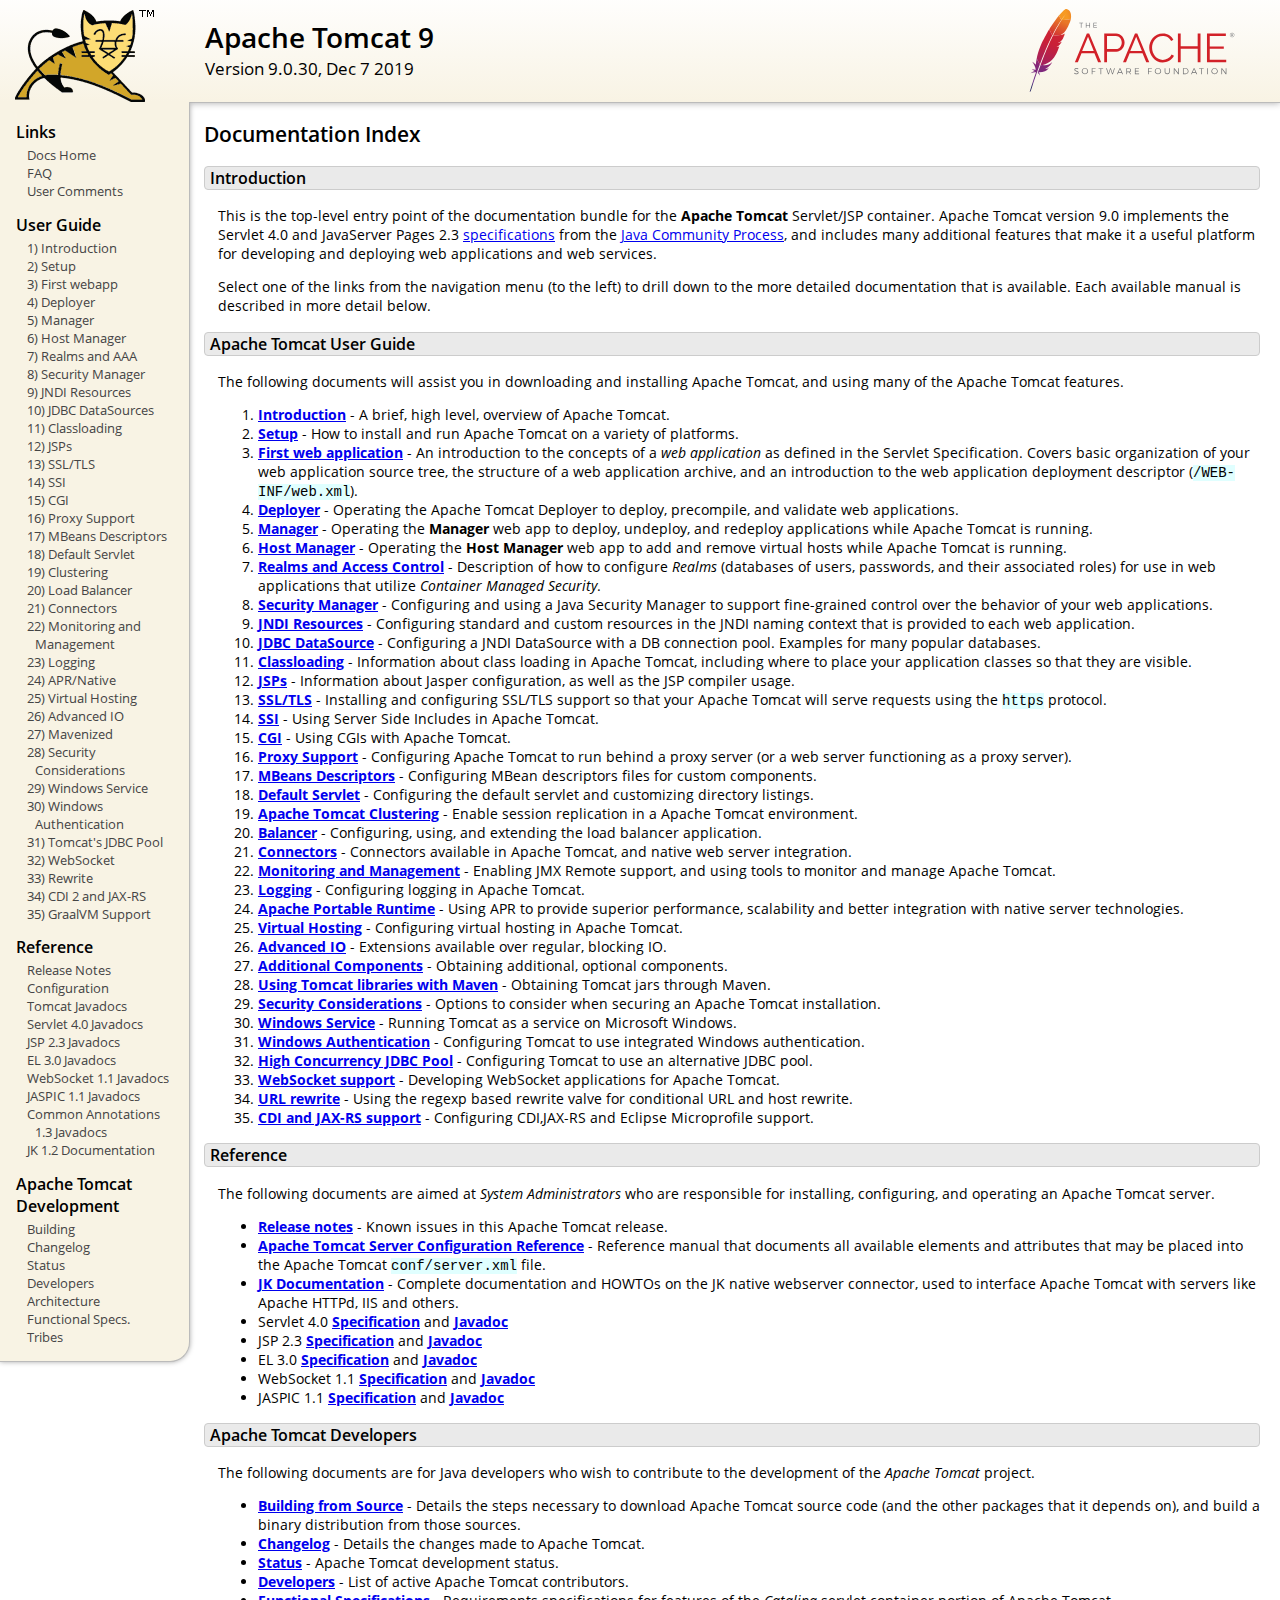
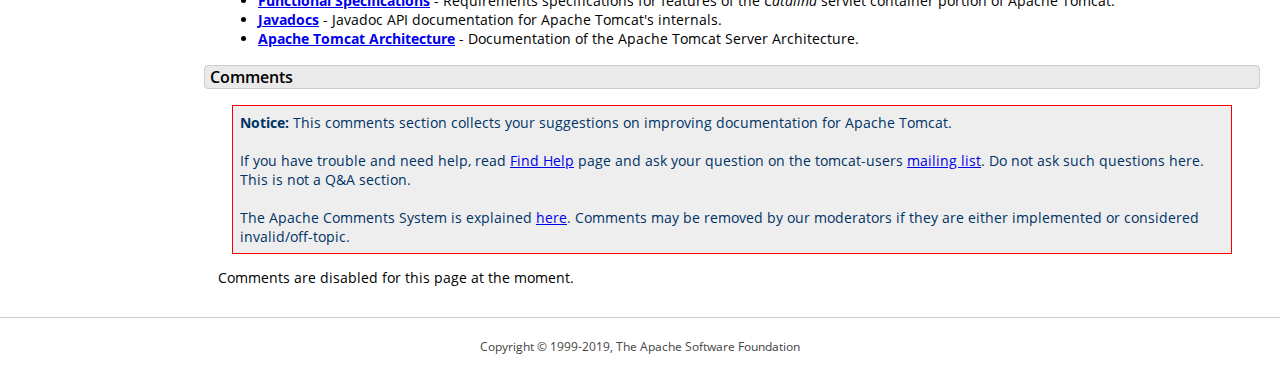
<file: tomcat/webapps/docs/index.html>
<!DOCTYPE html SYSTEM "about:legacy-compat">
<html lang="en"><head><META http-equiv="Content-Type" content="text/html; charset=UTF-8"><link href="./images/docs-stylesheet.css" rel="stylesheet" type="text/css"><title>Apache Tomcat 9 (9.0.30) - Documentation Index</title><meta name="author" content="Craig R. McClanahan"><meta name="author" content="Remy Maucherat"><meta name="author" content="Yoav Shapira"><script type="application/javascript" data-comments-identifier="tomcat-9.0-doc/index">
    "use strict"; // Enable strict mode

    (function() {
      var thisScript = document.currentScript;
      if (!thisScript) { // Workaround for IE <= 11
        var scripts = document.getElementsByTagName("script");
        thisScript = scripts[scripts.length - 1];
      }
      document.addEventListener("DOMContentLoaded", (function() {
        var commentsDiv = document.getElementById("comments_thread");
        var commentsShortname = "tomcat";
        var commentsIdentifier = "https://tomcat.apache.org/" +
          thisScript.getAttribute("data-comments-identifier") + ".html";

        (function(w, d) {
          if (w.location.hostname.toLowerCase() == "tomcat.apache.org") {
            var s = d.createElement("script");
            s.type = "application/javascript";
            s.async = true;
            s.src = "https://comments.apache.org/show_comments.lua?site=" +
              encodeURIComponent(commentsShortname) +
              "&page=" + encodeURIComponent(commentsIdentifier);
            d.head.appendChild(s);
          } else {
            commentsDiv.appendChild(d.createTextNode("Comments are disabled for this page at the moment."));
          }
        })(window, document);
      }), false);
    })();
  </script></head><body><div id="wrapper"><header><div id="header"><div><div><div class="logo noPrint"><a href="https://tomcat.apache.org/"><img alt="Tomcat Home" src="./images/tomcat.png"></a></div><div style="height: 1px;"></div><div class="asfLogo noPrint"><a href="https://www.apache.org/" target="_blank"><img src="./images/asf-logo.svg" alt="The Apache Software Foundation" style="width: 266px; height: 83px;"></a></div><h1>Apache Tomcat 9</h1><div class="versionInfo">
          Version 9.0.30,
          <time datetime="2019-12-07">Dec 7 2019</time></div><div style="height: 1px;"></div><div style="clear: left;"></div></div></div></div></header><div id="middle"><div><div id="mainLeft" class="noprint"><div><nav><div><h2>Links</h2><ul><li><a href="index.html">Docs Home</a></li><li><a href="https://wiki.apache.org/tomcat/FAQ">FAQ</a></li><li><a href="#comments_section">User Comments</a></li></ul></div><div><h2>User Guide</h2><ul><li><a href="introduction.html">1) Introduction</a></li><li><a href="setup.html">2) Setup</a></li><li><a href="appdev/index.html">3) First webapp</a></li><li><a href="deployer-howto.html">4) Deployer</a></li><li><a href="manager-howto.html">5) Manager</a></li><li><a href="host-manager-howto.html">6) Host Manager</a></li><li><a href="realm-howto.html">7) Realms and AAA</a></li><li><a href="security-manager-howto.html">8) Security Manager</a></li><li><a href="jndi-resources-howto.html">9) JNDI Resources</a></li><li><a href="jndi-datasource-examples-howto.html">10) JDBC DataSources</a></li><li><a href="class-loader-howto.html">11) Classloading</a></li><li><a href="jasper-howto.html">12) JSPs</a></li><li><a href="ssl-howto.html">13) SSL/TLS</a></li><li><a href="ssi-howto.html">14) SSI</a></li><li><a href="cgi-howto.html">15) CGI</a></li><li><a href="proxy-howto.html">16) Proxy Support</a></li><li><a href="mbeans-descriptors-howto.html">17) MBeans Descriptors</a></li><li><a href="default-servlet.html">18) Default Servlet</a></li><li><a href="cluster-howto.html">19) Clustering</a></li><li><a href="balancer-howto.html">20) Load Balancer</a></li><li><a href="connectors.html">21) Connectors</a></li><li><a href="monitoring.html">22) Monitoring and Management</a></li><li><a href="logging.html">23) Logging</a></li><li><a href="apr.html">24) APR/Native</a></li><li><a href="virtual-hosting-howto.html">25) Virtual Hosting</a></li><li><a href="aio.html">26) Advanced IO</a></li><li><a href="maven-jars.html">27) Mavenized</a></li><li><a href="security-howto.html">28) Security Considerations</a></li><li><a href="windows-service-howto.html">29) Windows Service</a></li><li><a href="windows-auth-howto.html">30) Windows Authentication</a></li><li><a href="jdbc-pool.html">31) Tomcat's JDBC Pool</a></li><li><a href="web-socket-howto.html">32) WebSocket</a></li><li><a href="rewrite.html">33) Rewrite</a></li><li><a href="cdi.html">34) CDI 2 and JAX-RS</a></li><li><a href="graal.html">35) GraalVM Support</a></li></ul></div><div><h2>Reference</h2><ul><li><a href="RELEASE-NOTES.txt">Release Notes</a></li><li><a href="config/index.html">Configuration</a></li><li><a href="api/index.html">Tomcat Javadocs</a></li><li><a href="servletapi/index.html">Servlet 4.0 Javadocs</a></li><li><a href="jspapi/index.html">JSP 2.3 Javadocs</a></li><li><a href="elapi/index.html">EL 3.0 Javadocs</a></li><li><a href="websocketapi/index.html">WebSocket 1.1 Javadocs</a></li><li><a href="jaspicapi/index.html">JASPIC 1.1 Javadocs</a></li><li><a href="annotationapi/index.html">Common Annotations 1.3 Javadocs</a></li><li><a href="https://tomcat.apache.org/connectors-doc/">JK 1.2 Documentation</a></li></ul></div><div><h2>Apache Tomcat Development</h2><ul><li><a href="building.html">Building</a></li><li><a href="changelog.html">Changelog</a></li><li><a href="https://wiki.apache.org/tomcat/TomcatVersions">Status</a></li><li><a href="developers.html">Developers</a></li><li><a href="architecture/index.html">Architecture</a></li><li><a href="funcspecs/index.html">Functional Specs.</a></li><li><a href="tribes/introduction.html">Tribes</a></li></ul></div></nav></div></div><div id="mainRight"><div id="content"><h2>Documentation Index</h2><h3 id="Introduction">Introduction</h3><div class="text">

<p>This is the top-level entry point of the documentation bundle for the
<strong>Apache Tomcat</strong> Servlet/JSP container.  Apache Tomcat version
9.0 implements the Servlet 4.0 and JavaServer Pages 2.3
<a href="https://wiki.apache.org/tomcat/Specifications">specifications</a> from the
<a href="https://www.jcp.org">Java Community Process</a>, and includes many
additional features that make it a useful platform for developing and deploying
web applications and web services.</p>

<p>Select one of the links from the navigation menu (to the left) to drill
down to the more detailed documentation that is available.  Each available
manual is described in more detail below.</p>

</div><h3 id="Apache_Tomcat_User_Guide">Apache Tomcat User Guide</h3><div class="text">

<p>The following documents will assist you in downloading and installing
Apache Tomcat, and using many of the Apache Tomcat features.</p>

<ol>
<li><a href="introduction.html"><strong>Introduction</strong></a> - A
    brief, high level, overview of Apache Tomcat.</li>
<li><a href="setup.html"><strong>Setup</strong></a> - How to install and run
    Apache Tomcat on a variety of platforms.</li>
<li><a href="appdev/index.html"><strong>First web application</strong></a>
    - An introduction to the concepts of a <em>web application</em> as defined
    in the Servlet Specification.  Covers basic organization of your web application
    source tree, the structure of a web application archive, and an
    introduction to the web application deployment descriptor
    (<code>/WEB-INF/web.xml</code>).</li>
<li><a href="deployer-howto.html"><strong>Deployer</strong></a> -
    Operating the Apache Tomcat Deployer to deploy, precompile, and validate web
    applications.</li>
<li><a href="manager-howto.html"><strong>Manager</strong></a> -
    Operating the <strong>Manager</strong> web app to deploy, undeploy, and
    redeploy applications while Apache Tomcat is running.</li>
<li><a href="host-manager-howto.html"><strong>Host Manager</strong></a> -
    Operating the <strong>Host Manager</strong> web app to add and remove
    virtual hosts while Apache Tomcat is running.</li>
<li><a href="realm-howto.html"><strong>Realms and Access Control</strong></a>
    - Description of how to configure <em>Realms</em> (databases of users,
    passwords, and their associated roles) for use in web applications that
    utilize <em>Container Managed Security</em>.</li>
<li><a href="security-manager-howto.html"><strong>Security Manager</strong></a>
    - Configuring and using a Java Security Manager to
    support fine-grained control over the behavior of your web applications.
    </li>
<li><a href="jndi-resources-howto.html"><strong>JNDI Resources</strong></a>
    - Configuring standard and custom resources in the JNDI naming context
    that is provided to each web application.</li>
<li><a href="jndi-datasource-examples-howto.html">
    <strong>JDBC DataSource</strong></a>
    - Configuring a JNDI DataSource with a DB connection pool.
    Examples for many popular databases.</li>
<li><a href="class-loader-howto.html"><strong>Classloading</strong></a>
    - Information about class loading in Apache Tomcat, including where to place
    your application classes so that they are visible.</li>
<li><a href="jasper-howto.html"><strong>JSPs</strong></a>
    - Information about Jasper configuration, as well as the JSP compiler
    usage.</li>
<li><a href="ssl-howto.html"><strong>SSL/TLS</strong></a> -
    Installing and configuring SSL/TLS support so that your Apache Tomcat will
    serve requests using the <code>https</code> protocol.</li>
<li><a href="ssi-howto.html"><strong>SSI</strong></a> -
    Using Server Side Includes in Apache Tomcat.</li>
<li><a href="cgi-howto.html"><strong>CGI</strong></a> -
    Using CGIs with Apache Tomcat.</li>
<li><a href="proxy-howto.html"><strong>Proxy Support</strong></a> -
    Configuring Apache Tomcat to run behind a proxy server (or a web server
    functioning as a proxy server).</li>
<li><a href="mbeans-descriptors-howto.html"><strong>MBeans Descriptors</strong></a> -
    Configuring MBean descriptors files for custom components.</li>
<li><a href="default-servlet.html"><strong>Default Servlet</strong></a> -
    Configuring the default servlet and customizing directory listings.</li>
<li><a href="cluster-howto.html"><strong>Apache Tomcat Clustering</strong></a> -
    Enable session replication in a Apache Tomcat environment.</li>
<li><a href="balancer-howto.html"><strong>Balancer</strong></a> -
    Configuring, using, and extending the load balancer application.</li>
<li><a href="connectors.html"><strong>Connectors</strong></a> -
    Connectors available in Apache Tomcat, and native web server integration.</li>
<li><a href="monitoring.html"><strong>Monitoring and Management</strong></a> -
    Enabling JMX Remote support, and using tools to monitor and manage Apache Tomcat.</li>
<li><a href="logging.html"><strong>Logging</strong></a> -
    Configuring logging in Apache Tomcat.</li>
<li><a href="apr.html"><strong>Apache Portable Runtime</strong></a> -
    Using APR to provide superior performance, scalability and better
    integration with native server technologies.</li>
<li><a href="virtual-hosting-howto.html"><strong>Virtual Hosting</strong></a> -
    Configuring virtual hosting in Apache Tomcat.</li>
<li><a href="aio.html"><strong>Advanced IO</strong></a> -
    Extensions available over regular, blocking IO.</li>
<li><a href="extras.html"><strong>Additional Components</strong></a> -
    Obtaining additional, optional components.</li>
<li><a href="maven-jars.html"><strong>Using Tomcat libraries with Maven</strong></a> -
    Obtaining Tomcat jars through Maven.</li>
<li><a href="security-howto.html"><strong>Security Considerations</strong></a> -
    Options to consider when securing an Apache Tomcat installation.</li>
<li><a href="windows-service-howto.html"><strong>Windows Service</strong></a> -
    Running Tomcat as a service on Microsoft Windows.</li>
<li><a href="windows-auth-howto.html"><strong>Windows Authentication</strong></a> -
    Configuring Tomcat to use integrated Windows authentication.</li>
<li><a href="jdbc-pool.html"><strong>High Concurrency JDBC Pool</strong></a> -
    Configuring Tomcat to use an alternative JDBC pool.</li>
<li><a href="web-socket-howto.html"><strong>WebSocket support</strong></a> -
    Developing WebSocket applications for Apache Tomcat.</li>
<li><a href="rewrite.html"><strong>URL rewrite</strong></a> -
    Using the regexp based rewrite valve for conditional URL and host rewrite.</li>
<li><a href="cdi.html"><strong>CDI and JAX-RS support</strong></a> -
    Configuring CDI,JAX-RS and Eclipse Microprofile support.</li>
</ol>

</div><h3 id="Reference">Reference</h3><div class="text">

<p>The following documents are aimed at <em>System Administrators</em> who
are responsible for installing, configuring, and operating an Apache Tomcat server.
</p>
<ul>
<li><a href="RELEASE-NOTES.txt"><strong>Release notes</strong></a>
    - Known issues in this Apache Tomcat release.
    </li>
<li><a href="config/index.html"><strong>Apache Tomcat Server Configuration Reference</strong></a>
    - Reference manual that documents all available elements and attributes
      that may be placed into the Apache Tomcat <code>conf/server.xml</code> file.
    </li>
<li><a href="https://tomcat.apache.org/connectors-doc/index.html"><strong>JK Documentation</strong></a>
    - Complete documentation and HOWTOs on the JK native webserver connector,
      used to interface Apache Tomcat with servers like Apache HTTPd, IIS
      and others.</li>
<li>Servlet 4.0
    <a href="https://jcp.org/aboutJava/communityprocess/final/jsr369/index.html">
    <strong>Specification</strong></a> and
    <a href="https://javaee.github.io/javaee-spec/javadocs/javax/servlet/package-summary.html">
    <strong>Javadoc</strong></a>
    </li>
<li>JSP 2.3
    <a href="https://jcp.org/aboutJava/communityprocess/mrel/jsr245/index2.html">
    <strong>Specification</strong></a> and
    <a href="http://docs.oracle.com/javaee/7/api/javax/servlet/jsp/package-summary.html">
    <strong>Javadoc</strong></a>
    </li>
<li>EL 3.0
    <a href="https://jcp.org/aboutJava/communityprocess/final/jsr341/index.html">
    <strong>Specification</strong></a> and
    <a href="http://docs.oracle.com/javaee/7/api/javax/el/package-summary.html">
    <strong>Javadoc</strong></a>
    </li>
<li>WebSocket 1.1
    <a href="https://jcp.org/aboutJava/communityprocess/mrel/jsr356/index.html">
    <strong>Specification</strong></a> and
    <a href="http://docs.oracle.com/javaee/7/api/javax/websocket/package-summary.html">
    <strong>Javadoc</strong></a>
    </li>
<li>JASPIC 1.1
    <a href="https://jcp.org/aboutJava/communityprocess/mrel/jsr196/index.html">
    <strong>Specification</strong></a> and
    <a href="http://docs.oracle.com/javaee/7/api/javax/security/auth/message/package-summary.html">
    <strong>Javadoc</strong></a>
    </li>
</ul>

</div><h3 id="Apache_Tomcat_Developers">Apache Tomcat Developers</h3><div class="text">

<p>The following documents are for Java developers who wish to contribute to
the development of the <em>Apache Tomcat</em> project.</p>
<ul>
<li><a href="building.html"><strong>Building from Source</strong></a> -
    Details the steps necessary to download Apache Tomcat source code (and the
    other packages that it depends on), and build a binary distribution from
    those sources.
    </li>
<li><a href="changelog.html"><strong>Changelog</strong></a> - Details the
    changes made to Apache Tomcat.
    </li>
<li><a href="https://wiki.apache.org/tomcat/TomcatVersions"><strong>Status</strong></a> -
    Apache Tomcat development status.
    </li>
<li><a href="developers.html"><strong>Developers</strong></a> - List of active
    Apache Tomcat contributors.
    </li>
<li><a href="funcspecs/index.html"><strong>Functional Specifications</strong></a>
    - Requirements specifications for features of the <em>Catalina</em> servlet
    container portion of Apache Tomcat.</li>
<li><a href="api/index.html"><strong>Javadocs</strong></a>
    - Javadoc API documentation for Apache Tomcat's internals.</li>
<li><a href="architecture/index.html"><strong>Apache Tomcat Architecture</strong></a>
    - Documentation of the Apache Tomcat Server Architecture.</li>
</ul>

</div><div class="noprint"><h3 id="comments_section">
                  Comments
                </h3><div class="text"><p class="notice"><strong>Notice:</strong> This comments section collects your suggestions
                    on improving documentation for Apache Tomcat.<br><br>
                    If you have trouble and need help, read
                    <a href="https://tomcat.apache.org/findhelp.html">Find Help</a> page
                    and ask your question on the tomcat-users
                    <a href="https://tomcat.apache.org/lists.html">mailing list</a>.
                    Do not ask such questions here. This is not a Q&amp;A section.<br><br>
                    The Apache Comments System is explained <a href="./comments.html">here</a>.
                    Comments may be removed by our moderators if they are either
                    implemented or considered invalid/off-topic.
                  </p><div id="comments_thread"></div></div></div></div></div></div></div><footer><div id="footer">
    Copyright &copy; 1999-2019, The Apache Software Foundation
  </div></footer></div></body></html>
</file>
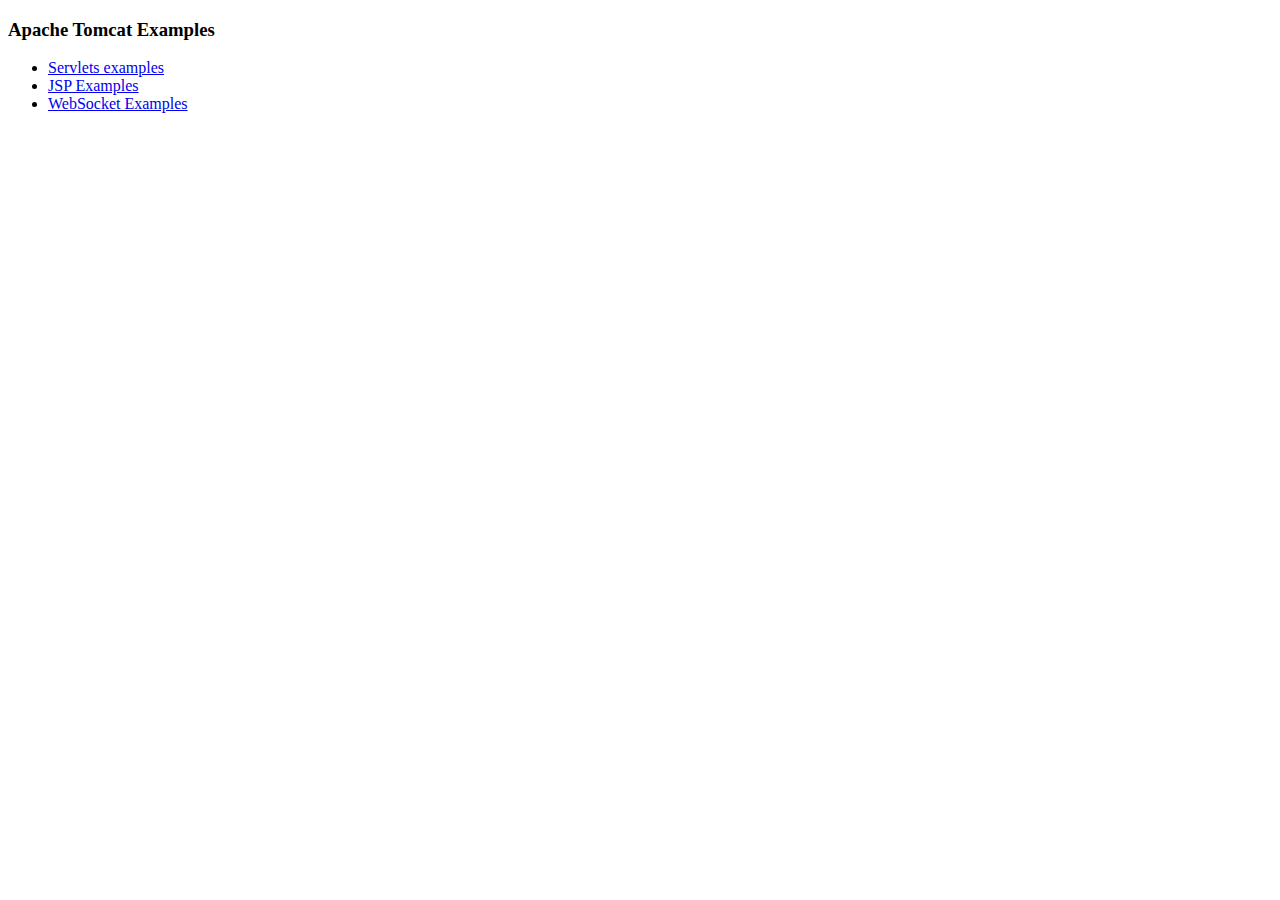
<file: tomcat/webapps/examples/index.html>
<!--
  Licensed to the Apache Software Foundation (ASF) under one or more
  contributor license agreements.  See the NOTICE file distributed with
  this work for additional information regarding copyright ownership.
  The ASF licenses this file to You under the Apache License, Version 2.0
  (the "License"); you may not use this file except in compliance with
  the License.  You may obtain a copy of the License at

      http://www.apache.org/licenses/LICENSE-2.0

  Unless required by applicable law or agreed to in writing, software
  distributed under the License is distributed on an "AS IS" BASIS,
  WITHOUT WARRANTIES OR CONDITIONS OF ANY KIND, either express or implied.
  See the License for the specific language governing permissions and
  limitations under the License.
-->
<!DOCTYPE HTML><html lang="en"><head>
<meta charset="UTF-8">
<title>Apache Tomcat Examples</title>
</head>
<body>
<p>
<h3>Apache Tomcat Examples</H3>
<p></p>
<ul>
<li><a href="servlets">Servlets examples</a></li>
<li><a href="jsp">JSP Examples</a></li>
<li><a href="websocket/index.xhtml">WebSocket Examples</a></li>
</ul>
</body></html>
</file>
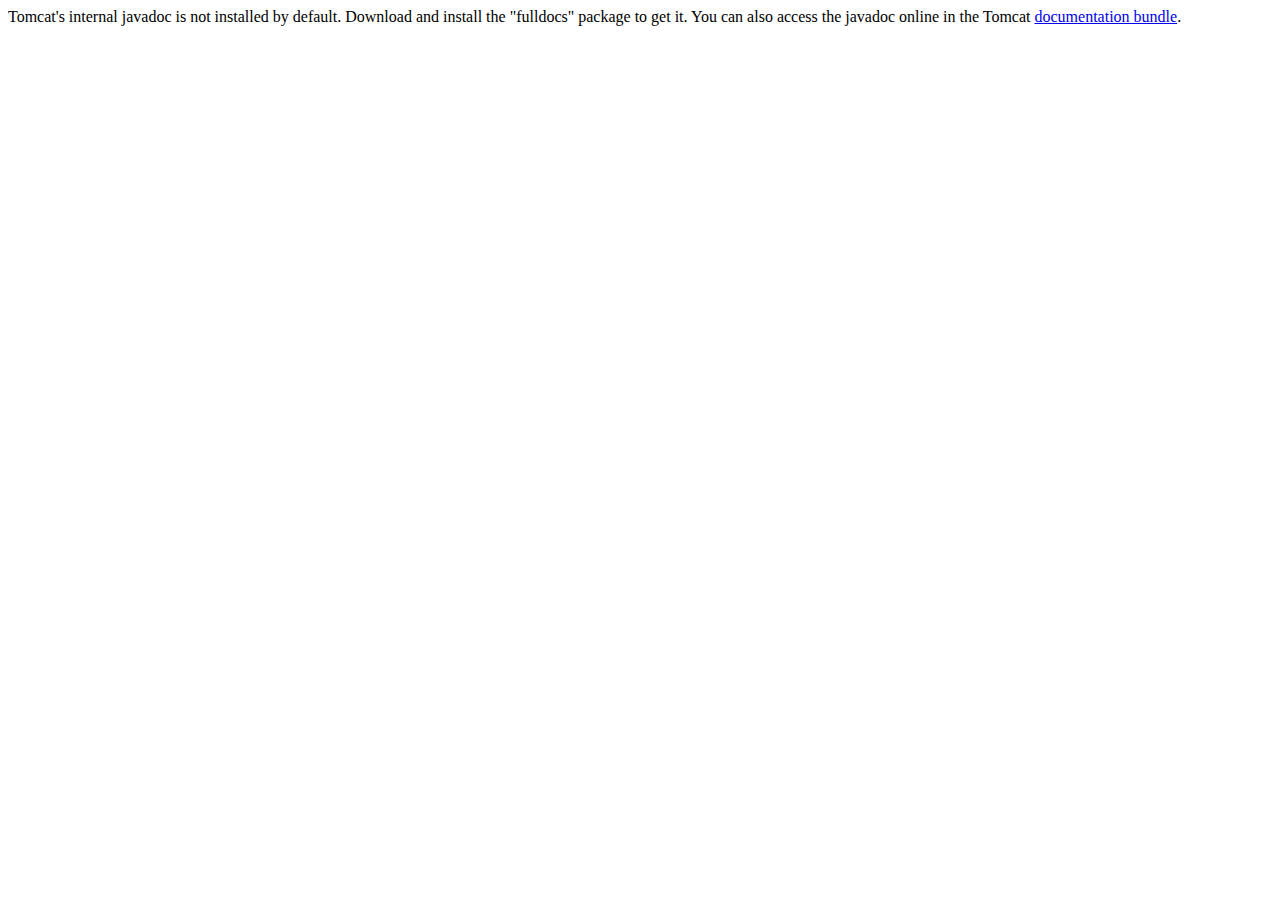
<file: tomcat/webapps/docs/api/index.html>
<!--
  Licensed to the Apache Software Foundation (ASF) under one or more
  contributor license agreements.  See the NOTICE file distributed with
  this work for additional information regarding copyright ownership.
  The ASF licenses this file to You under the Apache License, Version 2.0
  (the "License"); you may not use this file except in compliance with
  the License.  You may obtain a copy of the License at

      http://www.apache.org/licenses/LICENSE-2.0

  Unless required by applicable law or agreed to in writing, software
  distributed under the License is distributed on an "AS IS" BASIS,
  WITHOUT WARRANTIES OR CONDITIONS OF ANY KIND, either express or implied.
  See the License for the specific language governing permissions and
  limitations under the License.
-->
<!DOCTYPE html>
<html>
    <head>
    <meta charset="UTF-8" />
    <title>API docs</title>
</head>

<body>

Tomcat's internal javadoc is not installed by default. Download and install
the "fulldocs" package to get it.

You can also access the javadoc online in the Tomcat
<a href="https://tomcat.apache.org/tomcat-9.0-doc/">
documentation bundle</a>.

</body>
</html>
</file>
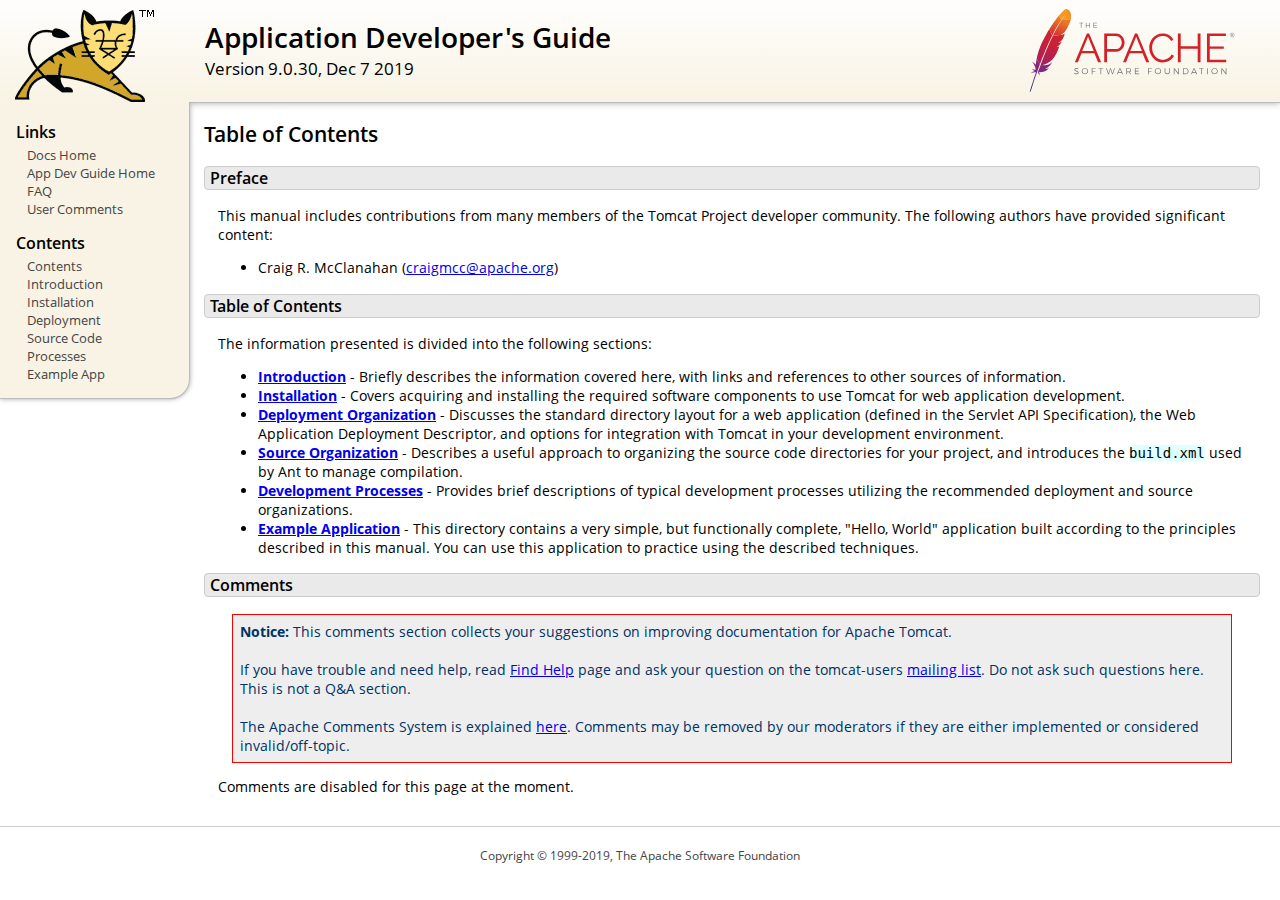
<file: tomcat/webapps/docs/appdev/index.html>
<!DOCTYPE html SYSTEM "about:legacy-compat">
<html lang="en"><head><META http-equiv="Content-Type" content="text/html; charset=UTF-8"><link href="../images/docs-stylesheet.css" rel="stylesheet" type="text/css"><title>Application Developer's Guide (9.0.30) - Table of Contents</title><meta name="author" content="Craig R. McClanahan"><script type="application/javascript" data-comments-identifier="tomcat-9.0-doc/appdev/index">
    "use strict"; // Enable strict mode

    (function() {
      var thisScript = document.currentScript;
      if (!thisScript) { // Workaround for IE <= 11
        var scripts = document.getElementsByTagName("script");
        thisScript = scripts[scripts.length - 1];
      }
      document.addEventListener("DOMContentLoaded", (function() {
        var commentsDiv = document.getElementById("comments_thread");
        var commentsShortname = "tomcat";
        var commentsIdentifier = "https://tomcat.apache.org/" +
          thisScript.getAttribute("data-comments-identifier") + ".html";

        (function(w, d) {
          if (w.location.hostname.toLowerCase() == "tomcat.apache.org") {
            var s = d.createElement("script");
            s.type = "application/javascript";
            s.async = true;
            s.src = "https://comments.apache.org/show_comments.lua?site=" +
              encodeURIComponent(commentsShortname) +
              "&page=" + encodeURIComponent(commentsIdentifier);
            d.head.appendChild(s);
          } else {
            commentsDiv.appendChild(d.createTextNode("Comments are disabled for this page at the moment."));
          }
        })(window, document);
      }), false);
    })();
  </script></head><body><div id="wrapper"><header><div id="header"><div><div><div class="logo noPrint"><a href="https://tomcat.apache.org/"><img alt="Tomcat Home" src="../images/tomcat.png"></a></div><div style="height: 1px;"></div><div class="asfLogo noPrint"><a href="https://www.apache.org/" target="_blank"><img src="../images/asf-logo.svg" alt="The Apache Software Foundation" style="width: 266px; height: 83px;"></a></div><h1>Application Developer's Guide</h1><div class="versionInfo">
          Version 9.0.30,
          <time datetime="2019-12-07">Dec 7 2019</time></div><div style="height: 1px;"></div><div style="clear: left;"></div></div></div></div></header><div id="middle"><div><div id="mainLeft" class="noprint"><div><nav><div><h2>Links</h2><ul><li><a href="../index.html">Docs Home</a></li><li><a href="index.html">App Dev Guide Home</a></li><li><a href="https://wiki.apache.org/tomcat/FAQ">FAQ</a></li><li><a href="#comments_section">User Comments</a></li></ul></div><div><h2>Contents</h2><ul><li><a href="index.html">Contents</a></li><li><a href="introduction.html">Introduction</a></li><li><a href="installation.html">Installation</a></li><li><a href="deployment.html">Deployment</a></li><li><a href="source.html">Source Code</a></li><li><a href="processes.html">Processes</a></li><li><a href="sample/">Example App</a></li></ul></div></nav></div></div><div id="mainRight"><div id="content"><h2>Table of Contents</h2><h3 id="Preface">Preface</h3><div class="text">

<p>This manual includes contributions from many members of the Tomcat Project
developer community.  The following authors have provided significant content:
</p>
<ul>
<li>Craig R. McClanahan
    (<a href="mailto:craigmcc@apache.org">craigmcc@apache.org</a>)</li>
</ul>

</div><h3 id="Table_of_Contents">Table of Contents</h3><div class="text">

<p>The information presented is divided into the following sections:</p>
<ul>
<li><a href="introduction.html"><strong>Introduction</strong></a> -
    Briefly describes the information covered here, with
    links and references to other sources of information.</li>
<li><a href="installation.html"><strong>Installation</strong></a> -
    Covers acquiring and installing the required software
    components to use Tomcat for web application development.</li>
<li><a href="deployment.html"><strong>Deployment Organization</strong></a> -
    Discusses the standard directory layout for a web application
    (defined in the Servlet API Specification), the Web Application
    Deployment Descriptor, and options for integration with Tomcat
    in your development environment.</li>
<li><a href="source.html"><strong>Source Organization</strong></a> -
    Describes a useful approach to organizing the source code
    directories for your project, and introduces the
    <code>build.xml</code> used by Ant to manage compilation.</li>
<li><a href="processes.html"><strong>Development Processes</strong></a> -
    Provides brief descriptions of typical development processes
    utilizing the recommended deployment and source organizations.</li>
<li><a href="sample/" target="_blank"><strong>Example Application</strong></a> -
    This directory contains a very simple, but functionally complete,
    "Hello, World" application built according to the principles
    described in this manual.  You can use this application to
    practice using the described techniques.</li>
</ul>

</div><div class="noprint"><h3 id="comments_section">
                  Comments
                </h3><div class="text"><p class="notice"><strong>Notice:</strong> This comments section collects your suggestions
                    on improving documentation for Apache Tomcat.<br><br>
                    If you have trouble and need help, read
                    <a href="https://tomcat.apache.org/findhelp.html">Find Help</a> page
                    and ask your question on the tomcat-users
                    <a href="https://tomcat.apache.org/lists.html">mailing list</a>.
                    Do not ask such questions here. This is not a Q&amp;A section.<br><br>
                    The Apache Comments System is explained <a href="../comments.html">here</a>.
                    Comments may be removed by our moderators if they are either
                    implemented or considered invalid/off-topic.
                  </p><div id="comments_thread"></div></div></div></div></div></div></div><footer><div id="footer">
    Copyright &copy; 1999-2019, The Apache Software Foundation
  </div></footer></div></body></html>
</file>
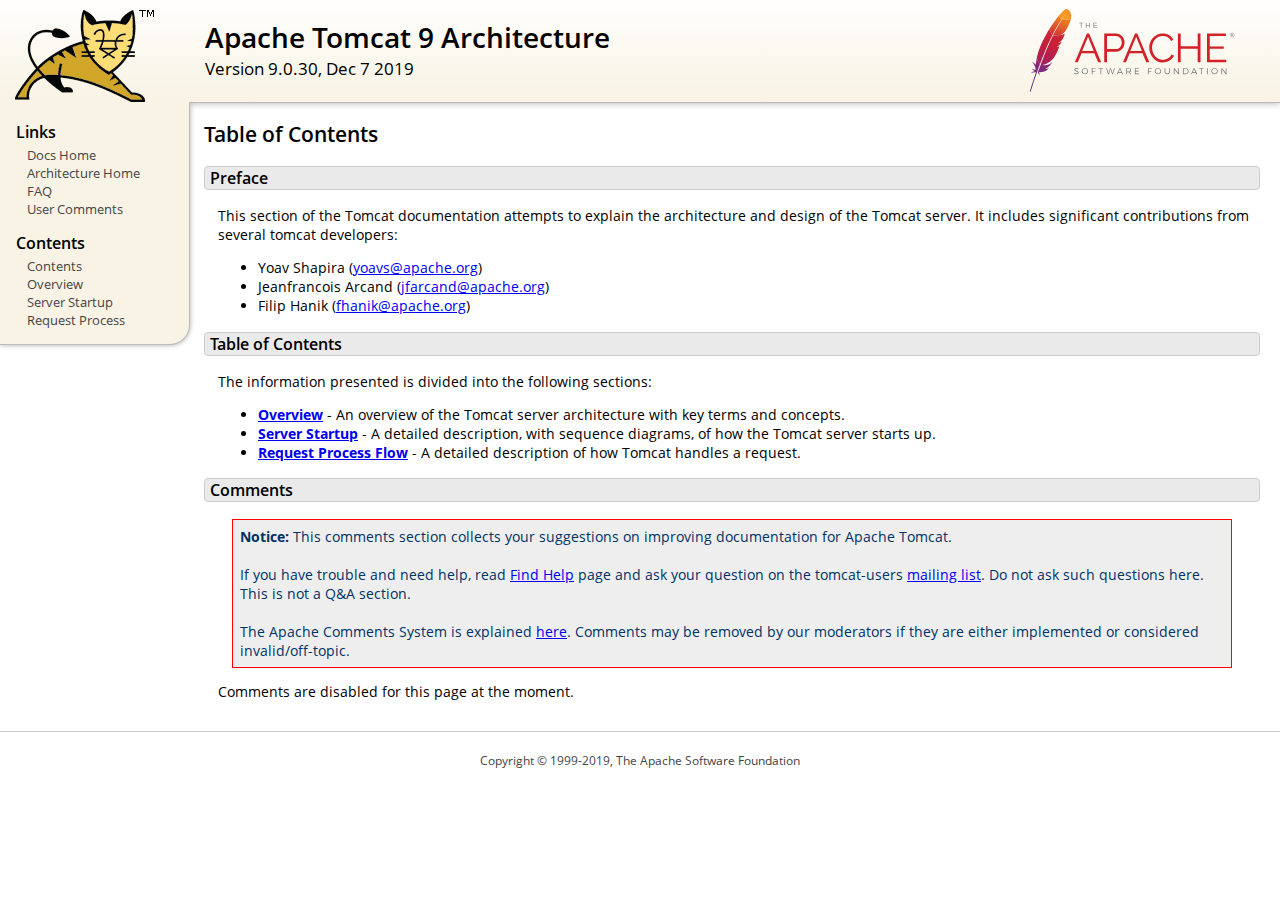
<file: tomcat/webapps/docs/architecture/index.html>
<!DOCTYPE html SYSTEM "about:legacy-compat">
<html lang="en"><head><META http-equiv="Content-Type" content="text/html; charset=UTF-8"><link href="../images/docs-stylesheet.css" rel="stylesheet" type="text/css"><title>Apache Tomcat 9 Architecture (9.0.30) - Table of Contents</title><meta name="author" content="Yoav Shapira"><script type="application/javascript" data-comments-identifier="tomcat-9.0-doc/architecture/index">
    "use strict"; // Enable strict mode

    (function() {
      var thisScript = document.currentScript;
      if (!thisScript) { // Workaround for IE <= 11
        var scripts = document.getElementsByTagName("script");
        thisScript = scripts[scripts.length - 1];
      }
      document.addEventListener("DOMContentLoaded", (function() {
        var commentsDiv = document.getElementById("comments_thread");
        var commentsShortname = "tomcat";
        var commentsIdentifier = "https://tomcat.apache.org/" +
          thisScript.getAttribute("data-comments-identifier") + ".html";

        (function(w, d) {
          if (w.location.hostname.toLowerCase() == "tomcat.apache.org") {
            var s = d.createElement("script");
            s.type = "application/javascript";
            s.async = true;
            s.src = "https://comments.apache.org/show_comments.lua?site=" +
              encodeURIComponent(commentsShortname) +
              "&page=" + encodeURIComponent(commentsIdentifier);
            d.head.appendChild(s);
          } else {
            commentsDiv.appendChild(d.createTextNode("Comments are disabled for this page at the moment."));
          }
        })(window, document);
      }), false);
    })();
  </script></head><body><div id="wrapper"><header><div id="header"><div><div><div class="logo noPrint"><a href="https://tomcat.apache.org/"><img alt="Tomcat Home" src="../images/tomcat.png"></a></div><div style="height: 1px;"></div><div class="asfLogo noPrint"><a href="https://www.apache.org/" target="_blank"><img src="../images/asf-logo.svg" alt="The Apache Software Foundation" style="width: 266px; height: 83px;"></a></div><h1>Apache Tomcat 9 Architecture</h1><div class="versionInfo">
          Version 9.0.30,
          <time datetime="2019-12-07">Dec 7 2019</time></div><div style="height: 1px;"></div><div style="clear: left;"></div></div></div></div></header><div id="middle"><div><div id="mainLeft" class="noprint"><div><nav><div><h2>Links</h2><ul><li><a href="../index.html">Docs Home</a></li><li><a href="index.html">Architecture Home</a></li><li><a href="https://wiki.apache.org/tomcat/FAQ">FAQ</a></li><li><a href="#comments_section">User Comments</a></li></ul></div><div><h2>Contents</h2><ul><li><a href="index.html">Contents</a></li><li><a href="overview.html">Overview</a></li><li><a href="startup.html">Server Startup</a></li><li><a href="requestProcess.html">Request Process</a></li></ul></div></nav></div></div><div id="mainRight"><div id="content"><h2>Table of Contents</h2><h3 id="Preface">Preface</h3><div class="text">

<p>This section of the Tomcat documentation attempts to explain
the architecture and design of the Tomcat server.  It includes significant
contributions from several tomcat developers:
</p>
<ul>
<li>Yoav Shapira
    (<a href="mailto:yoavs@apache.org">yoavs@apache.org</a>)</li>
<li>Jeanfrancois Arcand
    (<a href="mailto:jfarcand@apache.org">jfarcand@apache.org</a>)</li>
<li>Filip Hanik
    (<a href="mailto:fhanik@apache.org">fhanik@apache.org</a>)</li>
</ul>

</div><h3 id="Table_of_Contents">Table of Contents</h3><div class="text">

<p>The information presented is divided into the following sections:</p>
<ul>
<li><a href="overview.html"><strong>Overview</strong></a> -
    An overview of the Tomcat server architecture with key terms
    and concepts.</li>
<li><a href="startup.html"><strong>Server Startup</strong></a> -
    A detailed description, with sequence diagrams, of how the Tomcat
    server starts up.</li>
<li><a href="requestProcess.html"><strong>Request Process Flow</strong></a> -
    A detailed description of how Tomcat handles a request.</li>
</ul>

</div><div class="noprint"><h3 id="comments_section">
                  Comments
                </h3><div class="text"><p class="notice"><strong>Notice:</strong> This comments section collects your suggestions
                    on improving documentation for Apache Tomcat.<br><br>
                    If you have trouble and need help, read
                    <a href="https://tomcat.apache.org/findhelp.html">Find Help</a> page
                    and ask your question on the tomcat-users
                    <a href="https://tomcat.apache.org/lists.html">mailing list</a>.
                    Do not ask such questions here. This is not a Q&amp;A section.<br><br>
                    The Apache Comments System is explained <a href="../comments.html">here</a>.
                    Comments may be removed by our moderators if they are either
                    implemented or considered invalid/off-topic.
                  </p><div id="comments_thread"></div></div></div></div></div></div></div><footer><div id="footer">
    Copyright &copy; 1999-2019, The Apache Software Foundation
  </div></footer></div></body></html>
</file>
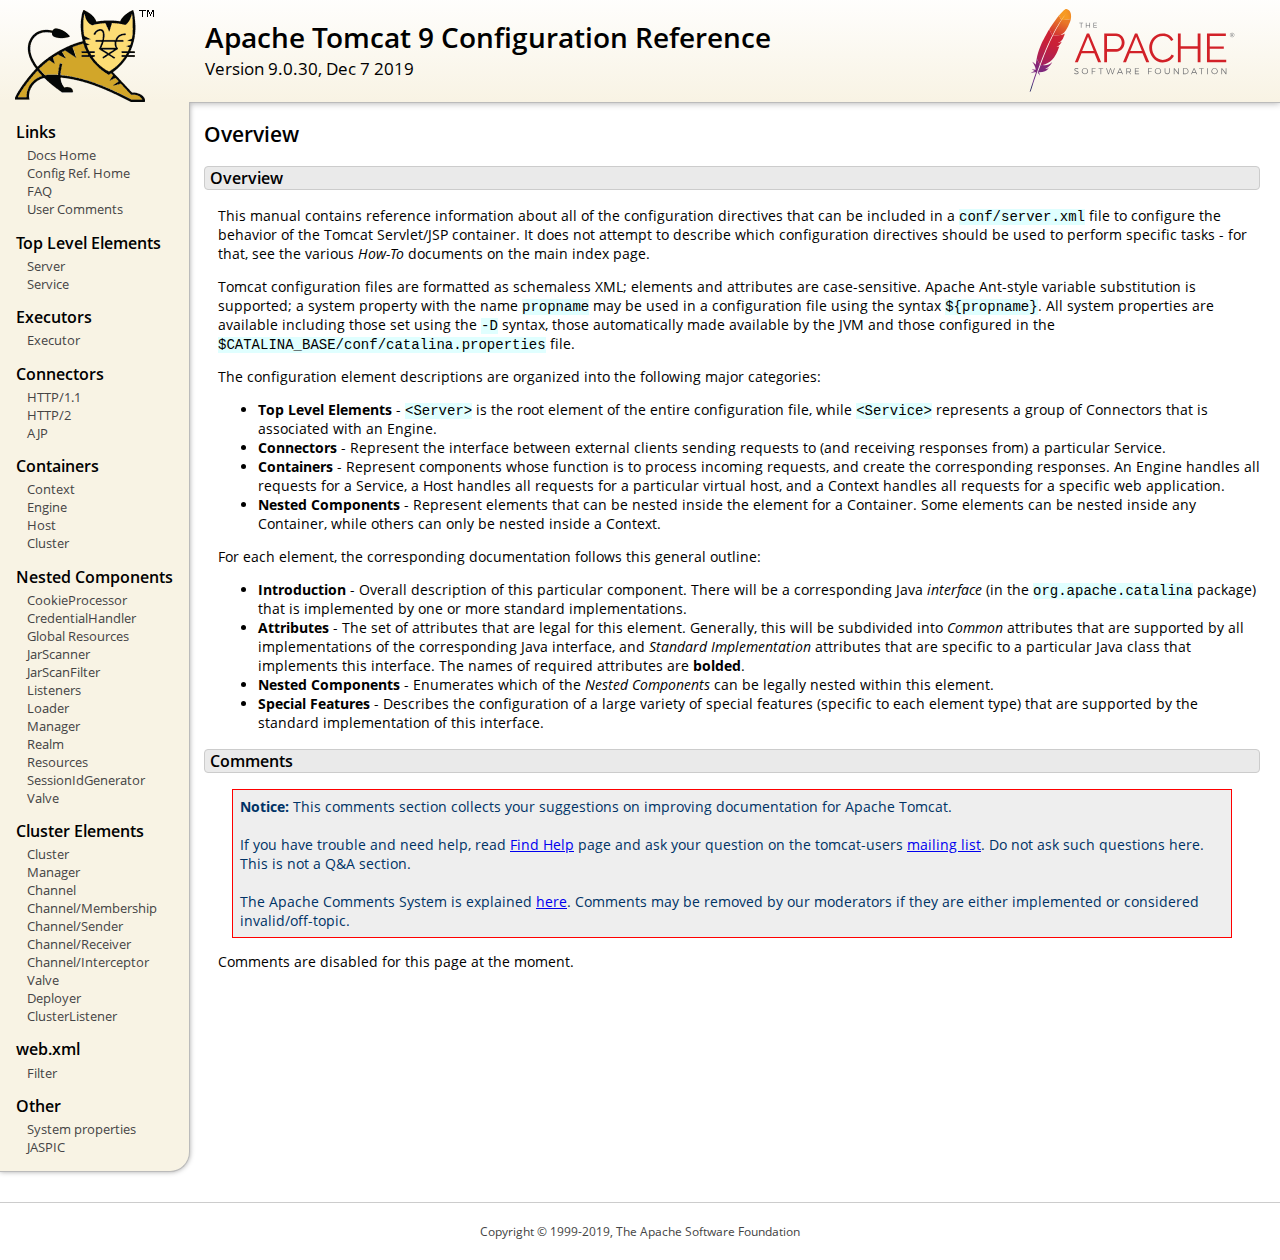
<file: tomcat/webapps/docs/config/index.html>
<!DOCTYPE html SYSTEM "about:legacy-compat">
<html lang="en"><head><META http-equiv="Content-Type" content="text/html; charset=UTF-8"><link href="../images/docs-stylesheet.css" rel="stylesheet" type="text/css"><title>Apache Tomcat 9 Configuration Reference (9.0.30) - Overview</title><meta name="author" content="Craig R. McClanahan"><script type="application/javascript" data-comments-identifier="tomcat-9.0-doc/config/index">
    "use strict"; // Enable strict mode

    (function() {
      var thisScript = document.currentScript;
      if (!thisScript) { // Workaround for IE <= 11
        var scripts = document.getElementsByTagName("script");
        thisScript = scripts[scripts.length - 1];
      }
      document.addEventListener("DOMContentLoaded", (function() {
        var commentsDiv = document.getElementById("comments_thread");
        var commentsShortname = "tomcat";
        var commentsIdentifier = "https://tomcat.apache.org/" +
          thisScript.getAttribute("data-comments-identifier") + ".html";

        (function(w, d) {
          if (w.location.hostname.toLowerCase() == "tomcat.apache.org") {
            var s = d.createElement("script");
            s.type = "application/javascript";
            s.async = true;
            s.src = "https://comments.apache.org/show_comments.lua?site=" +
              encodeURIComponent(commentsShortname) +
              "&page=" + encodeURIComponent(commentsIdentifier);
            d.head.appendChild(s);
          } else {
            commentsDiv.appendChild(d.createTextNode("Comments are disabled for this page at the moment."));
          }
        })(window, document);
      }), false);
    })();
  </script></head><body><div id="wrapper"><header><div id="header"><div><div><div class="logo noPrint"><a href="https://tomcat.apache.org/"><img alt="Tomcat Home" src="../images/tomcat.png"></a></div><div style="height: 1px;"></div><div class="asfLogo noPrint"><a href="https://www.apache.org/" target="_blank"><img src="../images/asf-logo.svg" alt="The Apache Software Foundation" style="width: 266px; height: 83px;"></a></div><h1>Apache Tomcat 9 Configuration Reference</h1><div class="versionInfo">
          Version 9.0.30,
          <time datetime="2019-12-07">Dec 7 2019</time></div><div style="height: 1px;"></div><div style="clear: left;"></div></div></div></div></header><div id="middle"><div><div id="mainLeft" class="noprint"><div><nav><div><h2>Links</h2><ul><li><a href="../index.html">Docs Home</a></li><li><a href="index.html">Config Ref. Home</a></li><li><a href="https://wiki.apache.org/tomcat/FAQ">FAQ</a></li><li><a href="#comments_section">User Comments</a></li></ul></div><div><h2>Top Level Elements</h2><ul><li><a href="server.html">Server</a></li><li><a href="service.html">Service</a></li></ul></div><div><h2>Executors</h2><ul><li><a href="executor.html">Executor</a></li></ul></div><div><h2>Connectors</h2><ul><li><a href="http.html">HTTP/1.1</a></li><li><a href="http2.html">HTTP/2</a></li><li><a href="ajp.html">AJP</a></li></ul></div><div><h2>Containers</h2><ul><li><a href="context.html">Context</a></li><li><a href="engine.html">Engine</a></li><li><a href="host.html">Host</a></li><li><a href="cluster.html">Cluster</a></li></ul></div><div><h2>Nested Components</h2><ul><li><a href="cookie-processor.html">CookieProcessor</a></li><li><a href="credentialhandler.html">CredentialHandler</a></li><li><a href="globalresources.html">Global Resources</a></li><li><a href="jar-scanner.html">JarScanner</a></li><li><a href="jar-scan-filter.html">JarScanFilter</a></li><li><a href="listeners.html">Listeners</a></li><li><a href="loader.html">Loader</a></li><li><a href="manager.html">Manager</a></li><li><a href="realm.html">Realm</a></li><li><a href="resources.html">Resources</a></li><li><a href="sessionidgenerator.html">SessionIdGenerator</a></li><li><a href="valve.html">Valve</a></li></ul></div><div><h2>Cluster Elements</h2><ul><li><a href="cluster.html">Cluster</a></li><li><a href="cluster-manager.html">Manager</a></li><li><a href="cluster-channel.html">Channel</a></li><li><a href="cluster-membership.html">Channel/Membership</a></li><li><a href="cluster-sender.html">Channel/Sender</a></li><li><a href="cluster-receiver.html">Channel/Receiver</a></li><li><a href="cluster-interceptor.html">Channel/Interceptor</a></li><li><a href="cluster-valve.html">Valve</a></li><li><a href="cluster-deployer.html">Deployer</a></li><li><a href="cluster-listener.html">ClusterListener</a></li></ul></div><div><h2>web.xml</h2><ul><li><a href="filter.html">Filter</a></li></ul></div><div><h2>Other</h2><ul><li><a href="systemprops.html">System properties</a></li><li><a href="jaspic.html">JASPIC</a></li></ul></div></nav></div></div><div id="mainRight"><div id="content"><h2>Overview</h2><h3 id="Overview">Overview</h3><div class="text">

<p>This manual contains reference information about all of the configuration
directives that can be included in a <code>conf/server.xml</code> file to
configure the behavior of the Tomcat Servlet/JSP container.  It does not
attempt to describe which configuration directives should be used to perform
specific tasks - for that, see the various <em>How-To</em> documents on the
main index page.</p>

<p>Tomcat configuration files are formatted as schemaless XML; elements and
attributes are case-sensitive. Apache Ant-style variable substitution
is supported; a system property with the name <code>propname</code> may be
used in a configuration file using the syntax <code>${propname}</code>. All
system properties are available including those set using the <code>-D</code>
syntax, those automatically made available by the JVM and those configured in
the <code>$CATALINA_BASE/conf/catalina.properties</code> file.
</p>

<p>The configuration element descriptions are organized into the following
major categories:</p>
<ul>
<li><strong>Top Level Elements</strong> - <code>&lt;Server&gt;</code> is the
    root element of the entire configuration file, while
    <code>&lt;Service&gt;</code> represents a group of Connectors that is
    associated with an Engine.</li>
<li><strong>Connectors</strong> - Represent the interface between external
    clients sending requests to (and receiving responses from) a particular
    Service.</li>
<li><strong>Containers</strong> - Represent components whose function is to
    process incoming requests, and create the corresponding responses.
    An Engine handles all requests for a Service, a Host handles all requests
    for a particular virtual host, and a Context handles all requests for a
    specific web application.</li>
<li><strong>Nested Components</strong> - Represent elements that can be
    nested inside the element for a Container.  Some elements can be nested
    inside any Container, while others can only be nested inside a
    Context.</li>
</ul>

<p>For each element, the corresponding documentation follows this general
outline:</p>
<ul>
<li><strong>Introduction</strong> - Overall description of this particular
    component.  There will be a corresponding Java <em>interface</em> (in
    the <code>org.apache.catalina</code> package) that is implemented by one
    or more standard implementations.</li>
<li><strong>Attributes</strong> - The set of attributes that are legal for
    this element.  Generally, this will be subdivided into <em>Common</em>
    attributes that are supported by all implementations of the corresponding
    Java interface, and <em>Standard Implementation</em> attributes that are
    specific to a particular Java class that implements this interface.
    The names of required attributes are <strong>bolded</strong>.</li>
<li><strong>Nested Components</strong> - Enumerates which of the <em>Nested
    Components</em> can be legally nested within this element.</li>
<li><strong>Special Features</strong> - Describes the configuration of a large
    variety of special features (specific to each element type) that are
    supported by the standard implementation of this interface.</li>
</ul>

</div><div class="noprint"><h3 id="comments_section">
                  Comments
                </h3><div class="text"><p class="notice"><strong>Notice:</strong> This comments section collects your suggestions
                    on improving documentation for Apache Tomcat.<br><br>
                    If you have trouble and need help, read
                    <a href="https://tomcat.apache.org/findhelp.html">Find Help</a> page
                    and ask your question on the tomcat-users
                    <a href="https://tomcat.apache.org/lists.html">mailing list</a>.
                    Do not ask such questions here. This is not a Q&amp;A section.<br><br>
                    The Apache Comments System is explained <a href="../comments.html">here</a>.
                    Comments may be removed by our moderators if they are either
                    implemented or considered invalid/off-topic.
                  </p><div id="comments_thread"></div></div></div></div></div></div></div><footer><div id="footer">
    Copyright &copy; 1999-2019, The Apache Software Foundation
  </div></footer></div></body></html>
</file>
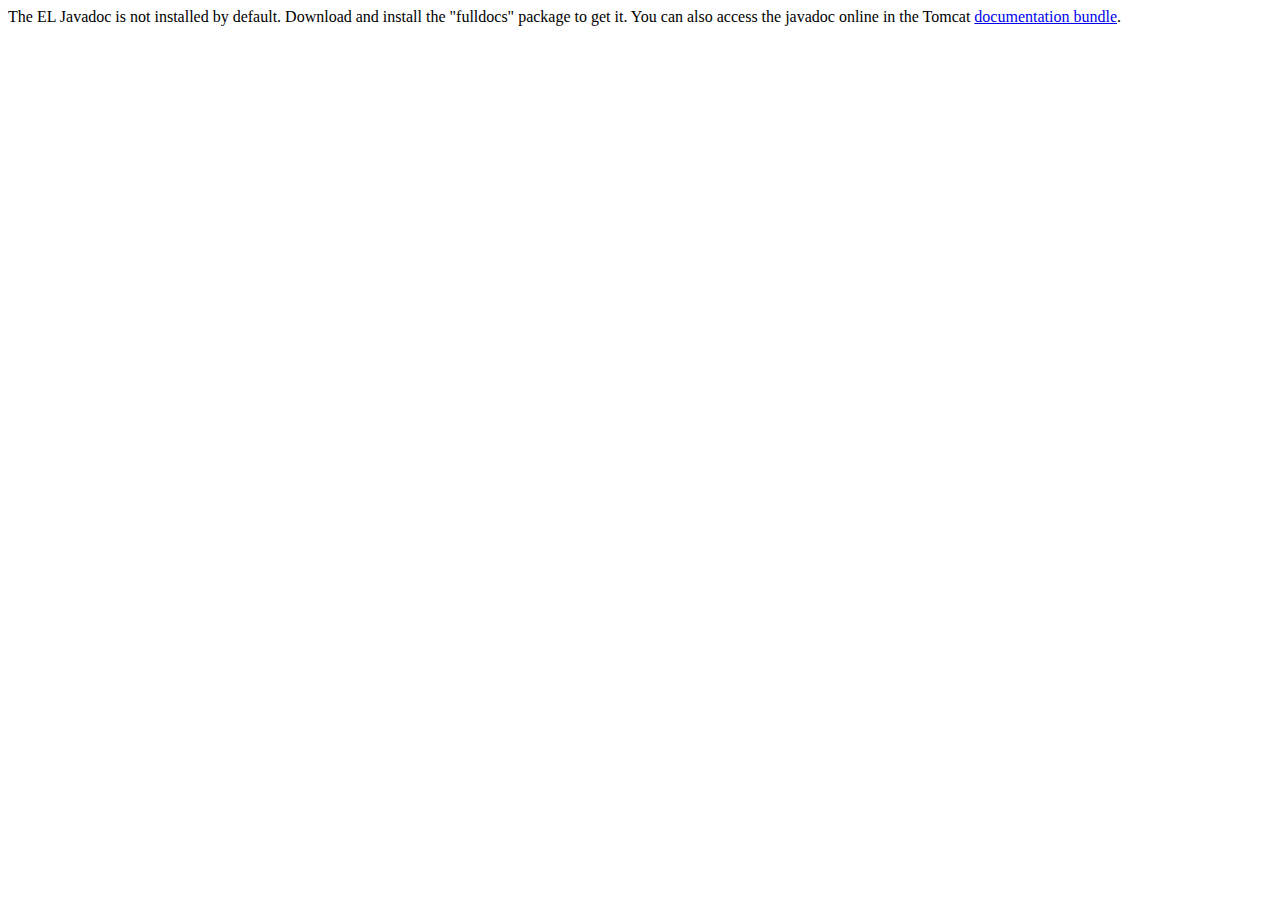
<file: tomcat/webapps/docs/elapi/index.html>
<!--
  Licensed to the Apache Software Foundation (ASF) under one or more
  contributor license agreements.  See the NOTICE file distributed with
  this work for additional information regarding copyright ownership.
  The ASF licenses this file to You under the Apache License, Version 2.0
  (the "License"); you may not use this file except in compliance with
  the License.  You may obtain a copy of the License at

      http://www.apache.org/licenses/LICENSE-2.0

  Unless required by applicable law or agreed to in writing, software
  distributed under the License is distributed on an "AS IS" BASIS,
  WITHOUT WARRANTIES OR CONDITIONS OF ANY KIND, either express or implied.
  See the License for the specific language governing permissions and
  limitations under the License.
-->
<!DOCTYPE html>
<html>
    <head>
    <meta charset="UTF-8" />
    <title>API docs</title>
</head>

<body>

The EL Javadoc is not installed by default. Download and install
the "fulldocs" package to get it.

You can also access the javadoc online in the Tomcat
<a href="https://tomcat.apache.org/tomcat-9.0-doc/">
documentation bundle</a>.

</body>
</html>
</file>
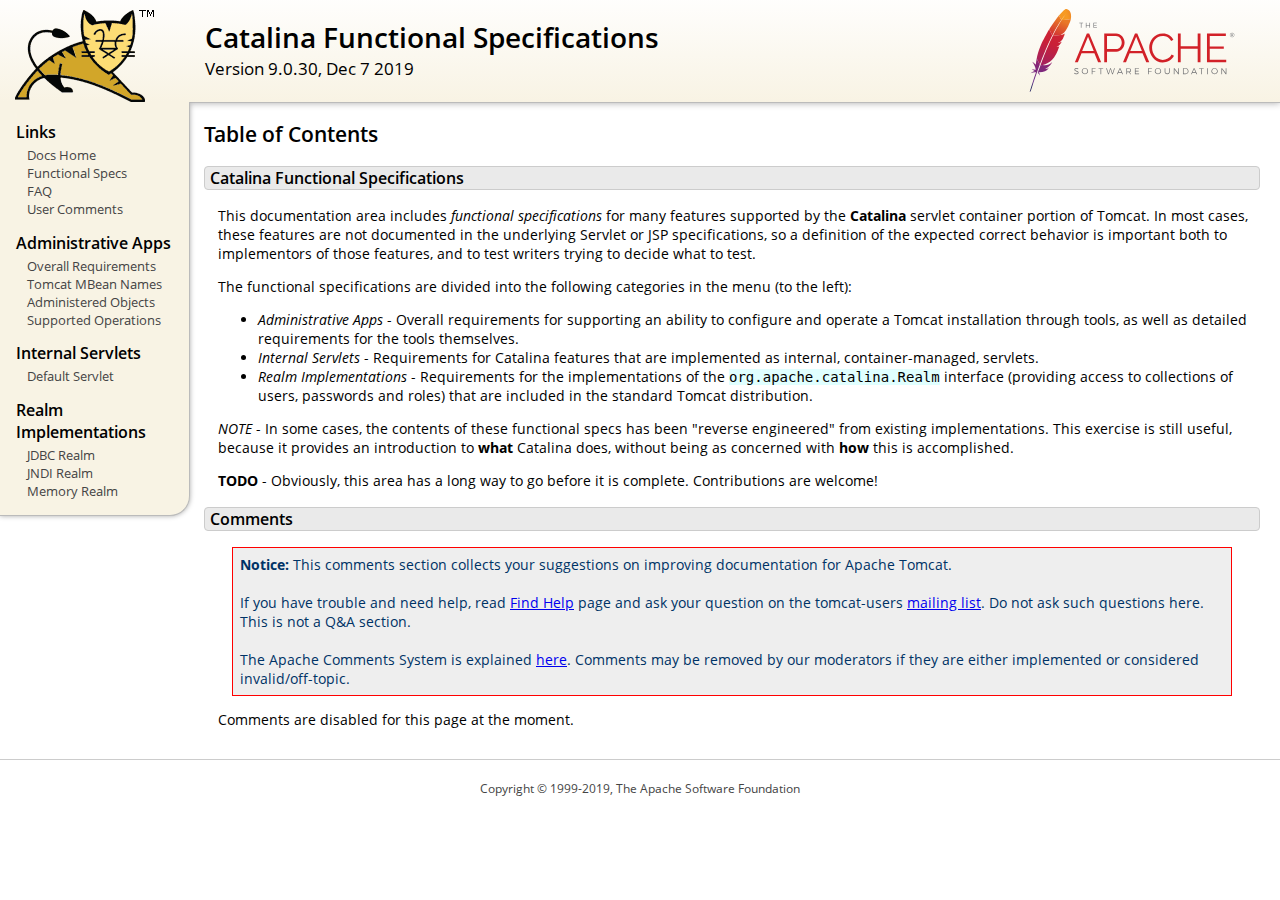
<file: tomcat/webapps/docs/funcspecs/index.html>
<!DOCTYPE html SYSTEM "about:legacy-compat">
<html lang="en"><head><META http-equiv="Content-Type" content="text/html; charset=UTF-8"><link href="../images/docs-stylesheet.css" rel="stylesheet" type="text/css"><title>Catalina Functional Specifications (9.0.30) - Table of Contents</title><meta name="author" content="Craig R. McClanahan"><script type="application/javascript" data-comments-identifier="tomcat-9.0-doc/funcspecs/index">
    "use strict"; // Enable strict mode

    (function() {
      var thisScript = document.currentScript;
      if (!thisScript) { // Workaround for IE <= 11
        var scripts = document.getElementsByTagName("script");
        thisScript = scripts[scripts.length - 1];
      }
      document.addEventListener("DOMContentLoaded", (function() {
        var commentsDiv = document.getElementById("comments_thread");
        var commentsShortname = "tomcat";
        var commentsIdentifier = "https://tomcat.apache.org/" +
          thisScript.getAttribute("data-comments-identifier") + ".html";

        (function(w, d) {
          if (w.location.hostname.toLowerCase() == "tomcat.apache.org") {
            var s = d.createElement("script");
            s.type = "application/javascript";
            s.async = true;
            s.src = "https://comments.apache.org/show_comments.lua?site=" +
              encodeURIComponent(commentsShortname) +
              "&page=" + encodeURIComponent(commentsIdentifier);
            d.head.appendChild(s);
          } else {
            commentsDiv.appendChild(d.createTextNode("Comments are disabled for this page at the moment."));
          }
        })(window, document);
      }), false);
    })();
  </script></head><body><div id="wrapper"><header><div id="header"><div><div><div class="logo noPrint"><a href="https://tomcat.apache.org/"><img alt="Tomcat Home" src="../images/tomcat.png"></a></div><div style="height: 1px;"></div><div class="asfLogo noPrint"><a href="https://www.apache.org/" target="_blank"><img src="../images/asf-logo.svg" alt="The Apache Software Foundation" style="width: 266px; height: 83px;"></a></div><h1>Catalina Functional Specifications</h1><div class="versionInfo">
          Version 9.0.30,
          <time datetime="2019-12-07">Dec 7 2019</time></div><div style="height: 1px;"></div><div style="clear: left;"></div></div></div></div></header><div id="middle"><div><div id="mainLeft" class="noprint"><div><nav><div><h2>Links</h2><ul><li><a href="../index.html">Docs Home</a></li><li><a href="index.html">Functional Specs</a></li><li><a href="https://wiki.apache.org/tomcat/FAQ">FAQ</a></li><li><a href="#comments_section">User Comments</a></li></ul></div><div><h2>Administrative Apps</h2><ul><li><a href="fs-admin-apps.html">Overall Requirements</a></li><li><a href="mbean-names.html">Tomcat MBean Names</a></li><li><a href="fs-admin-objects.html">Administered Objects</a></li><li><a href="fs-admin-opers.html">Supported Operations</a></li></ul></div><div><h2>Internal Servlets</h2><ul><li><a href="fs-default.html">Default Servlet</a></li></ul></div><div><h2>Realm Implementations</h2><ul><li><a href="fs-jdbc-realm.html">JDBC Realm</a></li><li><a href="fs-jndi-realm.html">JNDI Realm</a></li><li><a href="fs-memory-realm.html">Memory Realm</a></li></ul></div></nav></div></div><div id="mainRight"><div id="content"><h2>Table of Contents</h2><h3 id="Catalina_Functional_Specifications">Catalina Functional Specifications</h3><div class="text">

<p>This documentation area includes <em>functional specifications</em> for
many features supported by the <strong>Catalina</strong> servlet container
portion of Tomcat.  In most cases, these features are not documented in the
underlying Servlet or JSP specifications, so a definition of the expected
correct behavior is important both to implementors of those features, and to
test writers trying to decide what to test.</p>

<p>The functional specifications are divided into the following categories
in the menu (to the left):</p>
<ul>
<li><em>Administrative Apps</em> - Overall requirements for supporting an
    ability to configure and operate a Tomcat installation through tools,
    as well as detailed requirements for the tools themselves.</li>
<li><em>Internal Servlets</em> - Requirements for Catalina features that are
    implemented as internal, container-managed, servlets.</li>
<li><em>Realm Implementations</em> - Requirements for the implementations of
    the <code>org.apache.catalina.Realm</code> interface (providing access to
    collections of users, passwords and roles) that are included in the
    standard Tomcat distribution.</li>
</ul>

<p><em>NOTE</em> - In some cases, the contents of these functional specs has
been "reverse engineered" from existing implementations.  This exercise is
still useful, because it provides an introduction to <strong>what</strong>
Catalina does, without being as concerned with <strong>how</strong> this is
accomplished.</p>

<p><strong>TODO</strong> - Obviously, this area has a long way to go before
it is complete.  Contributions are welcome!</p>

</div><div class="noprint"><h3 id="comments_section">
                  Comments
                </h3><div class="text"><p class="notice"><strong>Notice:</strong> This comments section collects your suggestions
                    on improving documentation for Apache Tomcat.<br><br>
                    If you have trouble and need help, read
                    <a href="https://tomcat.apache.org/findhelp.html">Find Help</a> page
                    and ask your question on the tomcat-users
                    <a href="https://tomcat.apache.org/lists.html">mailing list</a>.
                    Do not ask such questions here. This is not a Q&amp;A section.<br><br>
                    The Apache Comments System is explained <a href="../comments.html">here</a>.
                    Comments may be removed by our moderators if they are either
                    implemented or considered invalid/off-topic.
                  </p><div id="comments_thread"></div></div></div></div></div></div></div><footer><div id="footer">
    Copyright &copy; 1999-2019, The Apache Software Foundation
  </div></footer></div></body></html>
</file>
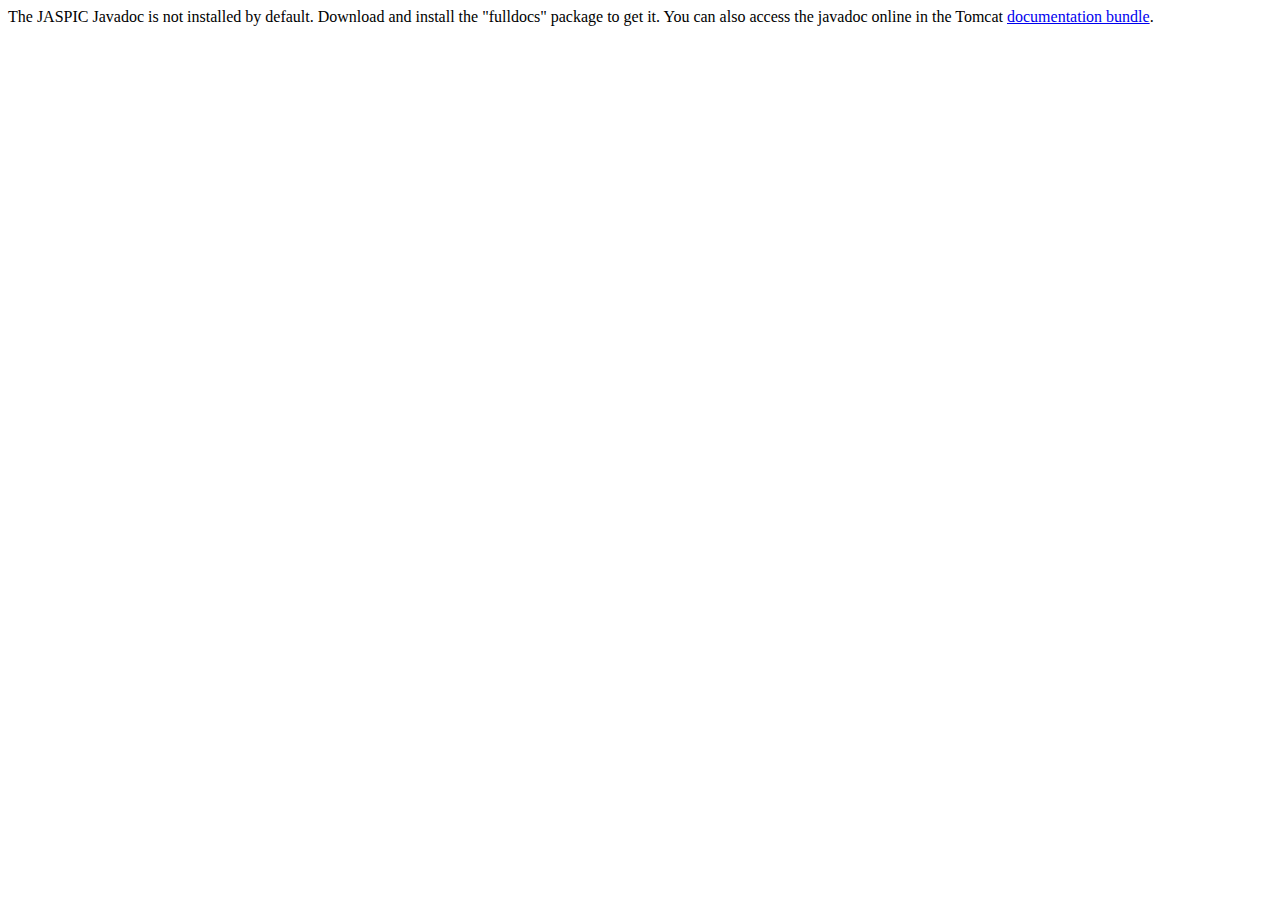
<file: tomcat/webapps/docs/jaspicapi/index.html>
<!--
  Licensed to the Apache Software Foundation (ASF) under one or more
  contributor license agreements.  See the NOTICE file distributed with
  this work for additional information regarding copyright ownership.
  The ASF licenses this file to You under the Apache License, Version 2.0
  (the "License"); you may not use this file except in compliance with
  the License.  You may obtain a copy of the License at

      http://www.apache.org/licenses/LICENSE-2.0

  Unless required by applicable law or agreed to in writing, software
  distributed under the License is distributed on an "AS IS" BASIS,
  WITHOUT WARRANTIES OR CONDITIONS OF ANY KIND, either express or implied.
  See the License for the specific language governing permissions and
  limitations under the License.
-->
<!DOCTYPE html>
<html>
<head>
    <meta charset="UTF-8" />
    <title>API docs</title>
</head>

<body>

The JASPIC Javadoc is not installed by default. Download and install
the "fulldocs" package to get it.

You can also access the javadoc online in the Tomcat
<a href="https://tomcat.apache.org/tomcat-9.0-doc/">
    documentation bundle</a>.

</body>
</html>
</file>
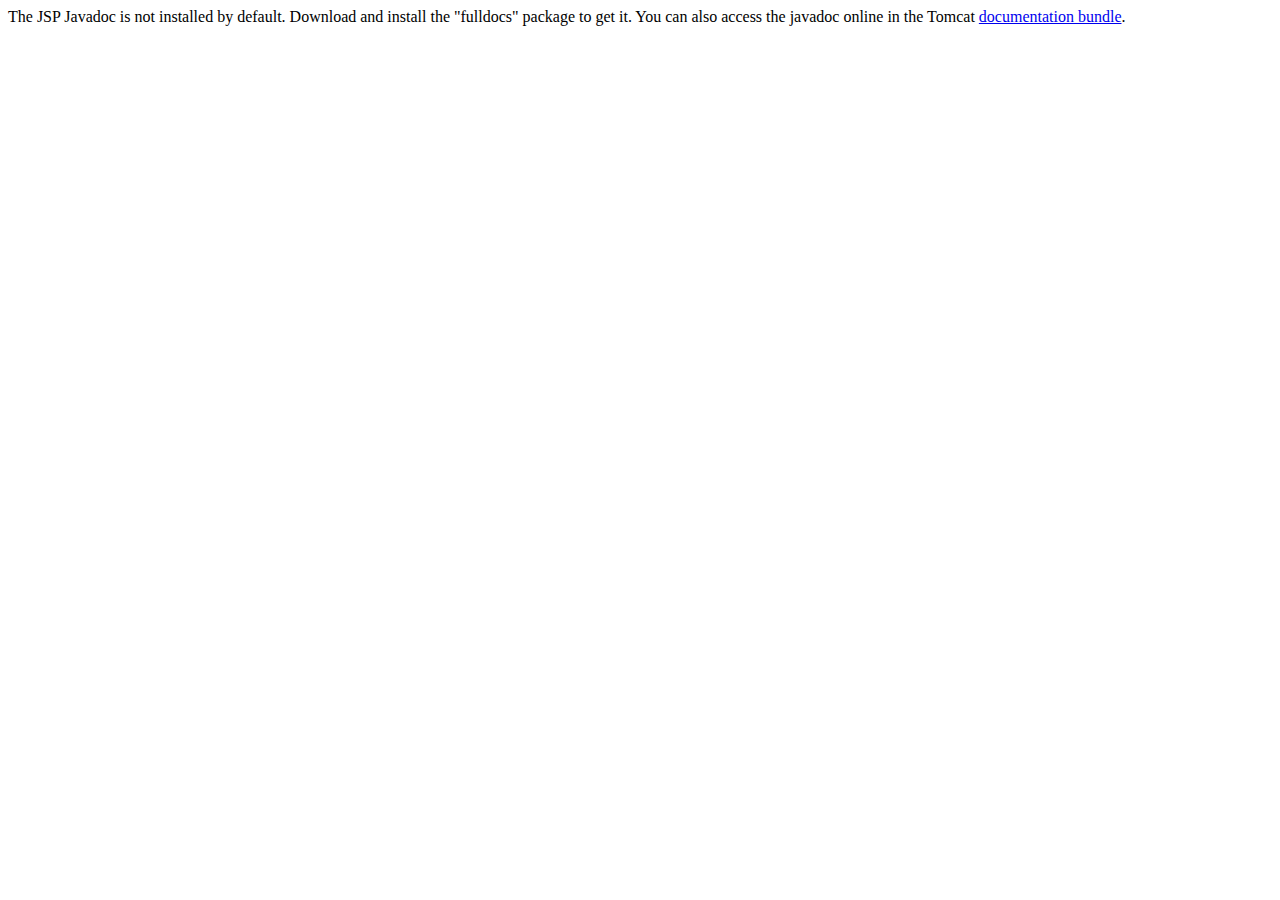
<file: tomcat/webapps/docs/jspapi/index.html>
<!--
  Licensed to the Apache Software Foundation (ASF) under one or more
  contributor license agreements.  See the NOTICE file distributed with
  this work for additional information regarding copyright ownership.
  The ASF licenses this file to You under the Apache License, Version 2.0
  (the "License"); you may not use this file except in compliance with
  the License.  You may obtain a copy of the License at

      http://www.apache.org/licenses/LICENSE-2.0

  Unless required by applicable law or agreed to in writing, software
  distributed under the License is distributed on an "AS IS" BASIS,
  WITHOUT WARRANTIES OR CONDITIONS OF ANY KIND, either express or implied.
  See the License for the specific language governing permissions and
  limitations under the License.
-->
<!DOCTYPE html>
<html>
    <head>
    <meta charset="UTF-8" />
    <title>API docs</title>
</head>

<body>

The JSP Javadoc is not installed by default. Download and install
the "fulldocs" package to get it.

You can also access the javadoc online in the Tomcat
<a href="https://tomcat.apache.org/tomcat-9.0-doc/">
documentation bundle</a>.

</body>
</html>
</file>
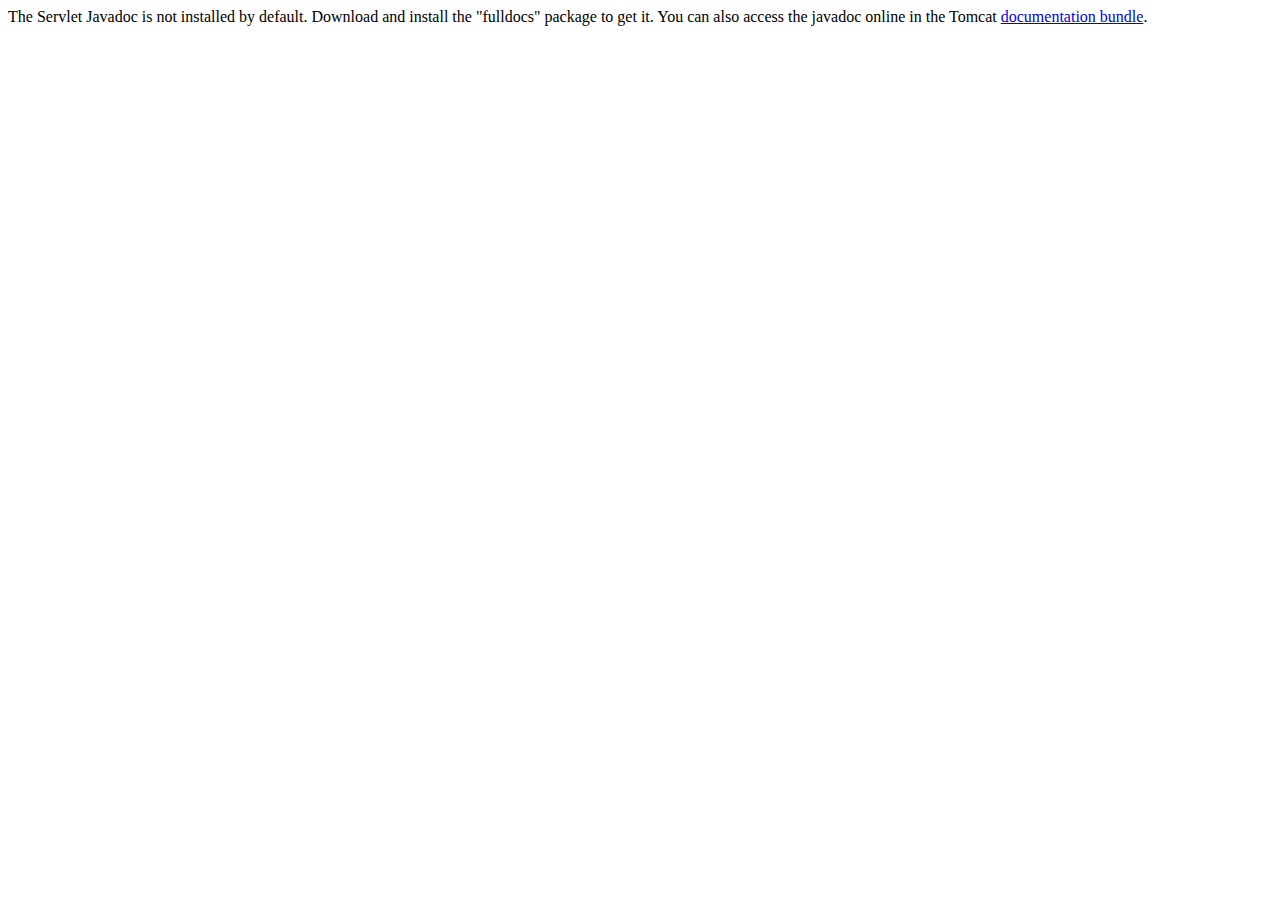
<file: tomcat/webapps/docs/servletapi/index.html>
<!--
  Licensed to the Apache Software Foundation (ASF) under one or more
  contributor license agreements.  See the NOTICE file distributed with
  this work for additional information regarding copyright ownership.
  The ASF licenses this file to You under the Apache License, Version 2.0
  (the "License"); you may not use this file except in compliance with
  the License.  You may obtain a copy of the License at

      http://www.apache.org/licenses/LICENSE-2.0

  Unless required by applicable law or agreed to in writing, software
  distributed under the License is distributed on an "AS IS" BASIS,
  WITHOUT WARRANTIES OR CONDITIONS OF ANY KIND, either express or implied.
  See the License for the specific language governing permissions and
  limitations under the License.
-->
<!DOCTYPE html>
<html>
    <head>
    <meta charset="UTF-8" />
    <title>API docs</title>
</head>

<body>

The Servlet Javadoc is not installed by default. Download and install
the "fulldocs" package to get it.

You can also access the javadoc online in the Tomcat
<a href="https://tomcat.apache.org/tomcat-9.0-doc/">
documentation bundle</a>.

</body>
</html>
</file>
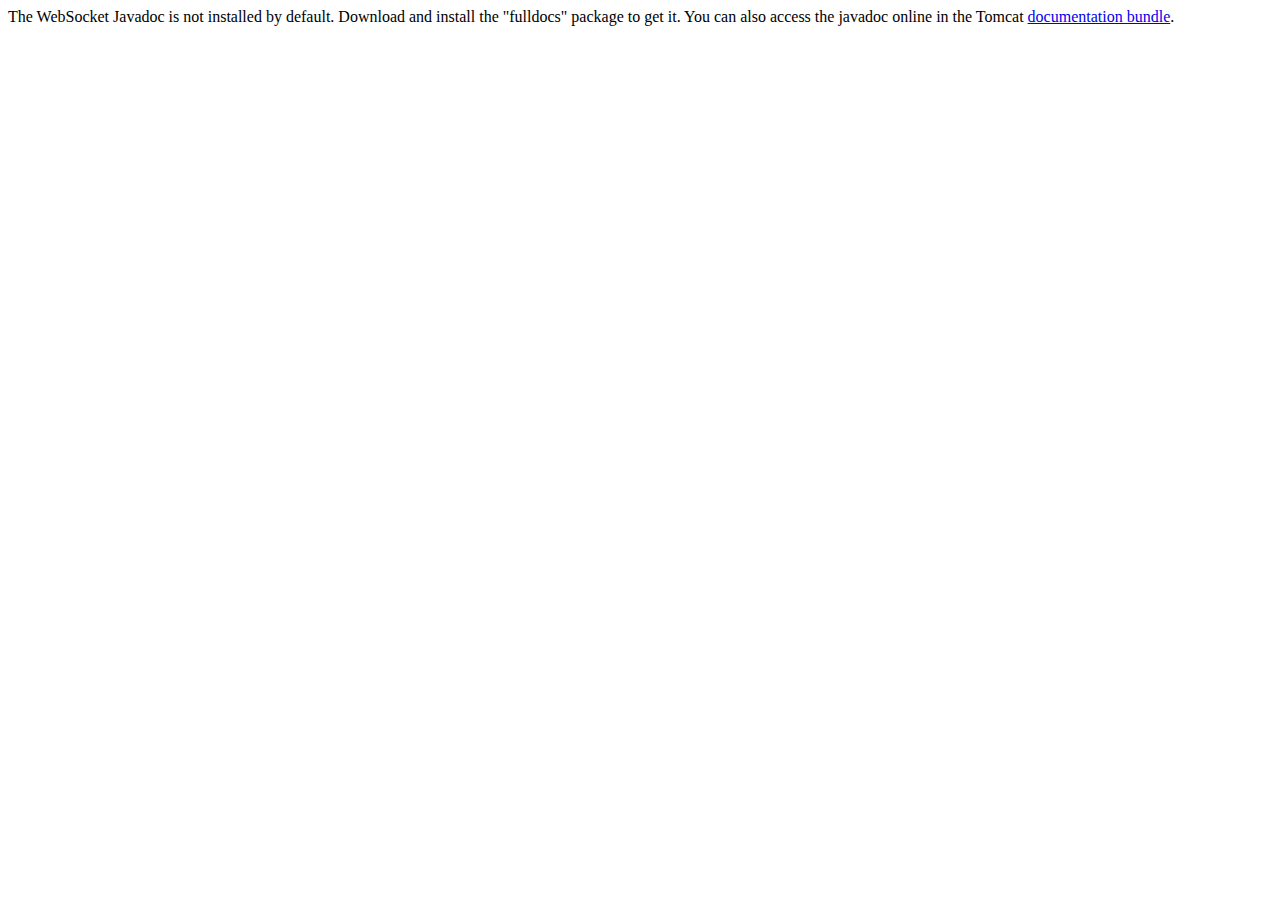
<file: tomcat/webapps/docs/websocketapi/index.html>
<!--
  Licensed to the Apache Software Foundation (ASF) under one or more
  contributor license agreements.  See the NOTICE file distributed with
  this work for additional information regarding copyright ownership.
  The ASF licenses this file to You under the Apache License, Version 2.0
  (the "License"); you may not use this file except in compliance with
  the License.  You may obtain a copy of the License at

      http://www.apache.org/licenses/LICENSE-2.0

  Unless required by applicable law or agreed to in writing, software
  distributed under the License is distributed on an "AS IS" BASIS,
  WITHOUT WARRANTIES OR CONDITIONS OF ANY KIND, either express or implied.
  See the License for the specific language governing permissions and
  limitations under the License.
-->
<!DOCTYPE html>
<html>
    <head>
    <meta charset="UTF-8" />
    <title>API docs</title>
</head>

<body>

The WebSocket Javadoc is not installed by default. Download and install
the "fulldocs" package to get it.

You can also access the javadoc online in the Tomcat
<a href="https://tomcat.apache.org/tomcat-9.0-doc/">
documentation bundle</a>.

</body>
</html>
</file>
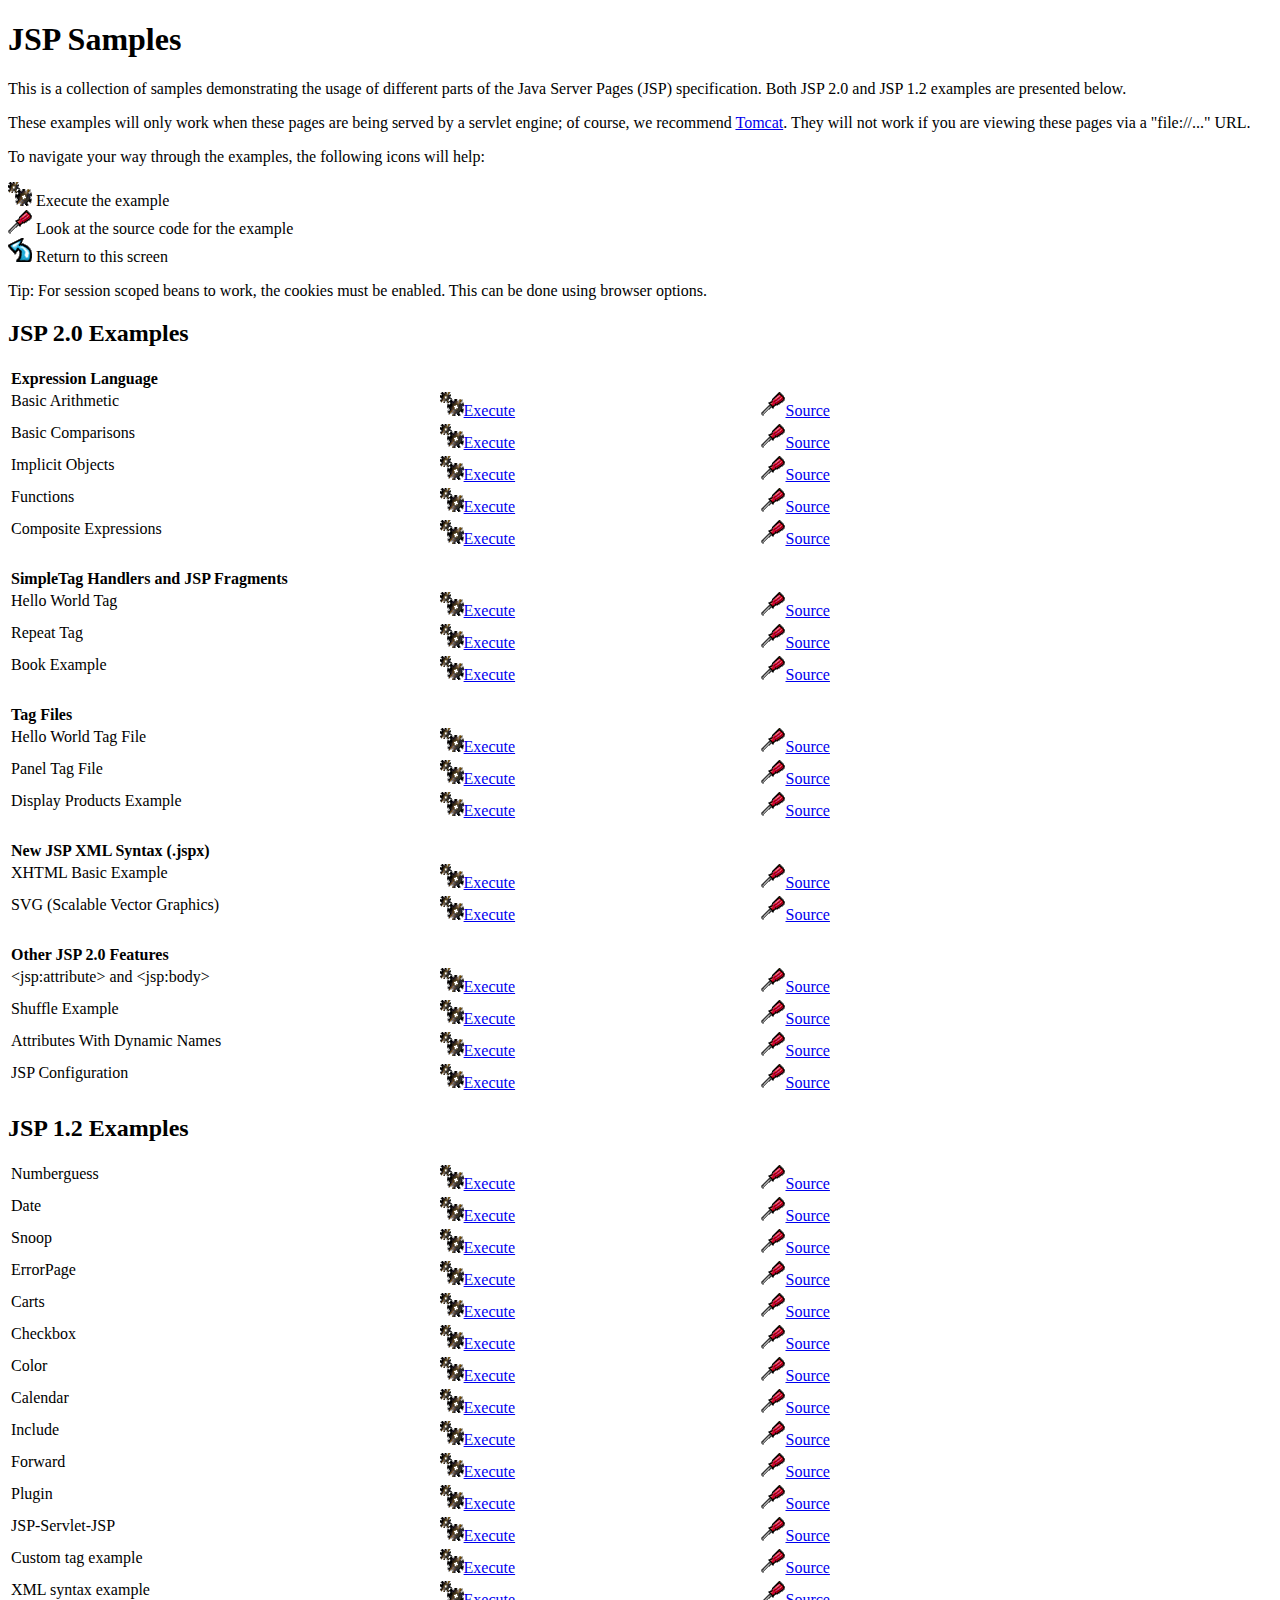
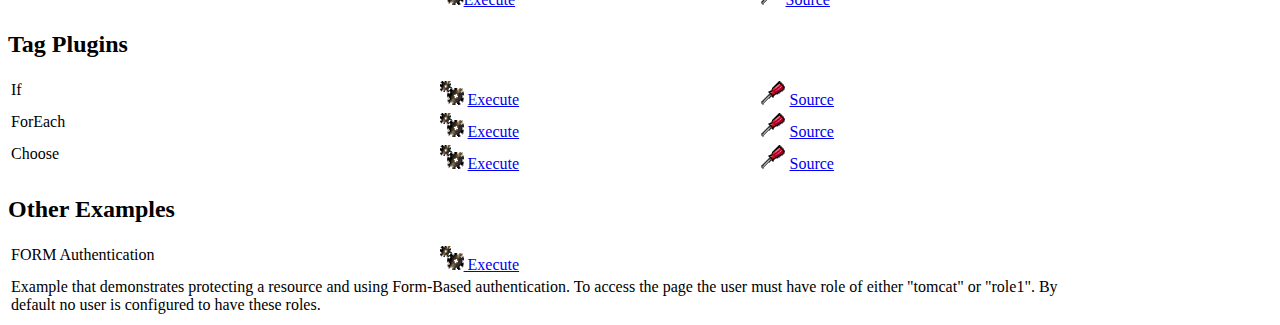
<file: tomcat/webapps/examples/jsp/index.html>
<!--
 Licensed to the Apache Software Foundation (ASF) under one or more
  contributor license agreements.  See the NOTICE file distributed with
  this work for additional information regarding copyright ownership.
  The ASF licenses this file to You under the Apache License, Version 2.0
  (the "License"); you may not use this file except in compliance with
  the License.  You may obtain a copy of the License at

      http://www.apache.org/licenses/LICENSE-2.0

  Unless required by applicable law or agreed to in writing, software
  distributed under the License is distributed on an "AS IS" BASIS,
  WITHOUT WARRANTIES OR CONDITIONS OF ANY KIND, either express or implied.
  See the License for the specific language governing permissions and
  limitations under the License.
-->
<!DOCTYPE html><html lang="en">
<head>
   <meta charset="UTF-8"/>
   <meta name="Author" content="Anil K. Vijendran" />
   <title>JSP Examples</title>
   <style type="text/css">
   img { border: 0; }
   th { text-align: left; }
   tr { vertical-align: top; }
   </style>
</head>
<body>
<h1>JSP
Samples</h1>
<p>This is a collection of samples demonstrating the usage of different
parts of the Java Server Pages (JSP) specification.  Both JSP 2.0 and
JSP 1.2 examples are presented below.
<p>These examples will only work when these pages are being served by a
servlet engine; of course, we recommend
<a href="https://tomcat.apache.org/">Tomcat</a>.
They will not work if you are viewing these pages via a
"file://..." URL.
<p>To navigate your way through the examples, the following icons will
help:</p>
<ul style="list-style-type: none; padding-left: 0;">
<li><img src="images/execute.gif" alt=""> Execute the example</li>
<li><img src="images/code.gif" alt=""> Look at the source code for the example</li>
<li><img src="images/return.gif" alt=""> Return to this screen</li>
</ul>

<p>Tip: For session scoped beans to work, the cookies must be enabled.
This can be done using browser options.</p>
<h2>JSP 2.0 Examples</h2>

<table style="width: 85%;">
<tr>
<th colspan="3">Expression Language</th>
</tr>

<tr>
<td>Basic Arithmetic</td>
<td style="width: 30%;"><a href="jsp2/el/basic-arithmetic.jsp"><img src="images/execute.gif" alt=""></a><a href="jsp2/el/basic-arithmetic.jsp">Execute</a></td>

<td style="width: 30%;"><a href="jsp2/el/basic-arithmetic.html"><img src="images/code.gif" alt=""></a><a href="jsp2/el/basic-arithmetic.html">Source</a></td>
</tr>

<tr>
<td>Basic Comparisons</td>
<td style="width: 30%;"><a href="jsp2/el/basic-comparisons.jsp"><img src="images/execute.gif" alt=""></a><a href="jsp2/el/basic-comparisons.jsp">Execute</a></td>

<td style="width: 30%;"><a href="jsp2/el/basic-comparisons.html"><img src="images/code.gif" alt=""></a><a href="jsp2/el/basic-comparisons.html">Source</a></td>
</tr>

<tr>
<td>Implicit Objects</td>
<td style="width: 30%;"><a href="jsp2/el/implicit-objects.jsp?foo=bar"><img src="images/execute.gif" alt=""></a><a href="jsp2/el/implicit-objects.jsp?foo=bar">Execute</a></td>

<td style="width: 30%;"><a href="jsp2/el/implicit-objects.html"><img src="images/code.gif" alt=""></a><a href="jsp2/el/implicit-objects.html">Source</a></td>
</tr>
<tr>

<td>Functions</td>
<td style="width: 30%;"><a href="jsp2/el/functions.jsp?foo=JSP+2.0"><img src="images/execute.gif" alt=""></a><a href="jsp2/el/functions.jsp?foo=JSP+2.0">Execute</a></td>

<td style="width: 30%;"><a href="jsp2/el/functions.html"><img src="images/code.gif" alt=""></a><a href="jsp2/el/functions.html">Source</a></td>
</tr>

<tr>
<td>Composite Expressions</td>
<td style="width: 30%;"><a href="jsp2/el/composite.jsp"><img src="images/execute.gif" alt=""></a><a href="jsp2/el/composite.jsp">Execute</a></td>

<td style="width: 30%;"><a href="jsp2/el/composite.html"><img src="images/code.gif" alt=""></a><a href="jsp2/el/composite.html">Source</a></td>
</tr>


<tr>
<th colspan="3"><br />SimpleTag Handlers and JSP Fragments</th>
</tr>

<tr>
<td>Hello World Tag</td>
<td style="width: 30%;"><a href="jsp2/simpletag/hello.jsp"><img src="images/execute.gif" alt=""></a><a href="jsp2/simpletag/hello.jsp">Execute</a></td>

<td style="width: 30%;"><a href="jsp2/simpletag/hello.html"><img src="images/code.gif" alt=""></a><a href="jsp2/simpletag/hello.html">Source</a></td>
</tr>

<tr>
<td>Repeat Tag</td>
<td style="width: 30%;"><a href="jsp2/simpletag/repeat.jsp"><img src="images/execute.gif" alt=""></a><a href="jsp2/simpletag/repeat.jsp">Execute</a></td>

<td style="width: 30%;"><a href="jsp2/simpletag/repeat.html"><img src="images/code.gif" alt=""></a><a href="jsp2/simpletag/repeat.html">Source</a></td>
</tr>

<tr>
<td>Book Example</td>
<td style="width: 30%;"><a href="jsp2/simpletag/book.jsp"><img src="images/execute.gif" alt=""></a><a href="jsp2/simpletag/book.jsp">Execute</a></td>

<td style="width: 30%;"><a href="jsp2/simpletag/book.html"><img src="images/code.gif" alt=""></a><a href="jsp2/simpletag/book.html">Source</a></td>
</tr>

<tr>
<th colspan="3"><br />Tag Files</th>
</tr>

<tr>
<td>Hello World Tag File</td>
<td style="width: 30%;"><a href="jsp2/tagfiles/hello.jsp"><img src="images/execute.gif" alt=""></a><a href="jsp2/tagfiles/hello.jsp">Execute</a></td>

<td style="width: 30%;"><a href="jsp2/tagfiles/hello.html"><img src="images/code.gif" alt=""></a><a href="jsp2/tagfiles/hello.html">Source</a></td>
</tr>

<tr>
<td>Panel Tag File</td>
<td style="width: 30%;"><a href="jsp2/tagfiles/panel.jsp"><img src="images/execute.gif" alt=""></a><a href="jsp2/tagfiles/panel.jsp">Execute</a></td>

<td style="width: 30%;"><a href="jsp2/tagfiles/panel.html"><img src="images/code.gif" alt=""></a><a href="jsp2/tagfiles/panel.html">Source</a></td>
</tr>

<tr>
<td>Display Products Example</td>
<td style="width: 30%;"><a href="jsp2/tagfiles/products.jsp"><img src="images/execute.gif" alt=""></a><a href="jsp2/tagfiles/products.jsp">Execute</a></td>

<td style="width: 30%;"><a href="jsp2/tagfiles/products.html"><img src="images/code.gif" alt=""></a><a href="jsp2/tagfiles/products.html">Source</a></td>
</tr>

<tr>
<th colspan="3"><br />New JSP XML Syntax (.jspx)</th>
</tr>

<tr>
<td>XHTML Basic Example</td>
<td style="width: 30%;"><a href="jsp2/jspx/basic.jspx"><img src="images/execute.gif" alt=""></a><a href="jsp2/jspx/basic.jspx">Execute</a></td>

<td style="width: 30%;"><a href="jsp2/jspx/basic.html"><img src="images/code.gif" alt=""></a><a href="jsp2/jspx/basic.html">Source</a></td>
</tr>

<tr>
<td>SVG (Scalable Vector Graphics)</td>
<td style="width: 30%;"><a href="jsp2/jspx/svgexample.html"><img src="images/execute.gif" alt=""></a><a href="jsp2/jspx/svgexample.html">Execute</a></td>

<td style="width: 30%;"><a href="jsp2/jspx/textRotate.html"><img src="images/code.gif" alt=""></a><a href="jsp2/jspx/textRotate.html">Source</a></td>
</tr>

<tr>
<th colspan="3"><br />Other JSP 2.0 Features</th>
</tr>

<tr>
<td>&lt;jsp:attribute&gt; and &lt;jsp:body&gt;</td>
<td style="width: 30%;"><a href="jsp2/jspattribute/jspattribute.jsp"><img src="images/execute.gif" alt=""></a><a href="jsp2/jspattribute/jspattribute.jsp">Execute</a></td>

<td style="width: 30%;"><a href="jsp2/jspattribute/jspattribute.html"><img src="images/code.gif" alt=""></a><a href="jsp2/jspattribute/jspattribute.html">Source</a></td>
</tr>

<tr>
<td>Shuffle Example</td>
<td style="width: 30%;"><a href="jsp2/jspattribute/shuffle.jsp"><img src="images/execute.gif" alt=""></a><a href="jsp2/jspattribute/shuffle.jsp">Execute</a></td>

<td style="width: 30%;"><a href="jsp2/jspattribute/shuffle.html"><img src="images/code.gif" alt=""></a><a href="jsp2/jspattribute/shuffle.html">Source</a></td>
</tr>

<tr>
<td>Attributes With Dynamic Names</td>
<td style="width: 30%;"><a href="jsp2/misc/dynamicattrs.jsp"><img src="images/execute.gif" alt=""></a><a href="jsp2/misc/dynamicattrs.jsp">Execute</a></td>

<td style="width: 30%;"><a href="jsp2/misc/dynamicattrs.html"><img src="images/code.gif" alt=""></a><a href="jsp2/misc/dynamicattrs.html">Source</a></td>
</tr>

<tr>
<td>JSP Configuration</td>
<td style="width: 30%;"><a href="jsp2/misc/config.jsp"><img src="images/execute.gif" alt=""></a><a href="jsp2/misc/config.jsp">Execute</a></td>

<td style="width: 30%;"><a href="jsp2/misc/config.html"><img src="images/code.gif" alt=""></a><a href="jsp2/misc/config.html">Source</a></td>
</tr>

</table>

<h2>JSP 1.2 Examples</h2>
<table style="width: 85%;">
<tr>
<td>Numberguess</td>

<td style="width: 30%;"><a href="num/numguess.jsp"><img src="images/execute.gif" alt=""></a><a href="num/numguess.jsp">Execute</a></td>

<td style="width: 30%;"><a href="num/numguess.html"><img src="images/code.gif" alt=""></a><a href="num/numguess.html">Source</a></td>
</tr>

<tr>
<td>Date</td>

<td style="width: 30%;"><a href="dates/date.jsp"><img src="images/execute.gif" alt=""></a><a href="dates/date.jsp">Execute</a></td>

<td style="width: 30%;"><a href="dates/date.html"><img src="images/code.gif" alt=""></a><a href="dates/date.html">Source</a></td>
</tr>

<tr>
<td>Snoop</td>

<td style="width: 30%;"><a href="snp/snoop.jsp"><img src="images/execute.gif" alt=""></a><a href="snp/snoop.jsp">Execute</a></td>

<td style="width: 30%;"><a href="snp/snoop.html"><img src="images/code.gif" alt=""></a><a href="snp/snoop.html">Source</a></td>
</tr>

<tr>
<td>ErrorPage</td>

<td style="width: 30%;"><a href="error/error.html"><img src="images/execute.gif" alt=""></a><a href="error/error.html">Execute</a></td>

<td style="width: 30%;"><a href="error/er.html"><img src="images/code.gif" alt=""></a><a href="error/er.html">Source</a></td>
</tr>

<tr>
<td>Carts</td>

<td style="width: 30%;"><a href="sessions/carts.html"><img src="images/execute.gif" alt=""></a><a href="sessions/carts.html">Execute</a></td>

<td style="width: 30%;"><a href="sessions/crt.html"><img src="images/code.gif" alt=""></a><a href="sessions/crt.html">Source</a></td>
</tr>

<tr>
<td>Checkbox</td>

<td style="width: 30%;"><a href="checkbox/check.html"><img src="images/execute.gif" alt=""></a><a href="checkbox/check.html">Execute</a></td>

<td style="width: 30%;"><a href="checkbox/cresult.html"><img src="images/code.gif" alt=""></a><a href="checkbox/cresult.html">Source</a></td>
</tr>

<tr>
<td>Color</td>

<td style="width: 30%;"><a href="colors/colors.html"><img src="images/execute.gif" alt=""></a><a href="colors/colors.html">Execute</a></td>

<td style="width: 30%;"><a href="colors/clr.html"><img src="images/code.gif" alt=""></a><a href="colors/clr.html">Source</a></td>
</tr>

<tr>
<td>Calendar</td>

<td style="width: 30%;"><a href="cal/login.html"><img src="images/execute.gif" alt=""></a><a href="cal/login.html">Execute</a></td>

<td style="width: 30%;"><a href="cal/calendar.html"><img src="images/code.gif" alt=""></a><a href="cal/calendar.html">Source</a></td>
</tr>

<tr>
<td>Include</td>

<td style="width: 30%;"><a href="include/include.jsp"><img src="images/execute.gif" alt=""></a><a href="include/include.jsp">Execute</a></td>

<td style="width: 30%;"><a href="include/inc.html"><img src="images/code.gif" alt=""></a><a href="include/inc.html">Source</a></td>
</tr>

<tr>
<td>Forward</td>

<td style="width: 30%;"><a href="forward/forward.jsp"><img src="images/execute.gif" alt=""></a><a href="forward/forward.jsp">Execute</a></td>

<td style="width: 30%;"><a href="forward/fwd.html"><img src="images/code.gif" alt=""></a><a href="forward/fwd.html">Source</a></td>
</tr>

<tr>
<td>Plugin</td>

<td style="width: 30%;"><a href="plugin/plugin.jsp"><img src="images/execute.gif" alt=""></a><a href="plugin/plugin.jsp">Execute</a></td>

<td style="width: 30%;"><a href="plugin/plugin.html"><img src="images/code.gif" alt=""></a><a href="plugin/plugin.html">Source</a></td>
</tr>

<tr>
<td>JSP-Servlet-JSP</td>

<td style="width: 30%;"><a href="jsptoserv/jsptoservlet.jsp"><img src="images/execute.gif" alt=""></a><a href="jsptoserv/jsptoservlet.jsp">Execute</a></td>

<td style="width: 30%;"><a href="jsptoserv/jts.html"><img src="images/code.gif" alt=""></a><a href="jsptoserv/jts.html">Source</a></td>
</tr>

<tr>
<td>Custom tag example</td>

<td style="width: 30%;"><a href="simpletag/foo.jsp"><img src="images/execute.gif" alt=""></a><a href="simpletag/foo.jsp">Execute</a></td>

<td style="width: 30%;"><a href="simpletag/foo.html"><img src="images/code.gif" alt=""></a><a href="simpletag/foo.html">Source</a></td>
</tr>

<tr>
<td>XML syntax example</td>
<td style="width: 30%;"><a href="xml/xml.jsp"><img src="images/execute.gif" alt=""></a><a href="xml/xml.jsp">Execute</a></td>

<td style="width: 30%;"><a href="xml/xml.html"><img src="images/code.gif" alt=""></a><a href="xml/xml.html">Source</a></td>
</tr>

</table>

<h2>Tag Plugins</h2>
<table style="width: 85%;">

<tr>
  <td>If</td>
  <td style="width: 30%;">
    <a href="tagplugin/if.jsp"><img src="images/execute.gif" alt=""></a>
    <a href="tagplugin/if.jsp">Execute</a>
  </td>
  <td style="width: 30%;">
    <a href="tagplugin/if.html"><img src="images/code.gif" alt=""></a>
    <a href="tagplugin/if.html">Source</a>
  </td>
</tr>

<tr>
  <td>ForEach</td>
  <td style="width: 30%;">
    <a href="tagplugin/foreach.jsp"><img src="images/execute.gif" alt=""></a>
    <a href="tagplugin/foreach.jsp">Execute</a>
  </td>
  <td style="width: 30%;">
    <a href="tagplugin/foreach.html"><img src="images/code.gif" alt=""></a>
    <a href="tagplugin/foreach.html">Source</a>
  </td>
</tr>

<tr>
  <td>Choose</td>
  <td style="width: 30%;">
    <a href="tagplugin/choose.jsp"><img src="images/execute.gif" alt=""></a>
    <a href="tagplugin/choose.jsp">Execute</a>
  </td>
  <td style="width: 30%;">
    <a href="tagplugin/choose.html"><img src="images/code.gif" alt=""></a>
    <a href="tagplugin/choose.html">Source</a>
  </td>
</tr>

</table>

<h2>Other Examples</h2>
<table style="width: 85%;">

<tr>
  <td>FORM Authentication</td>
  <td style="width: 30%;">
    <a href="security/protected/index.jsp"><img src="images/execute.gif" alt=""> Execute</a>
  </td>
  <td style="width: 30%;"></td>
</tr>
<tr>
  <td colspan="3">Example that demonstrates protecting a resource and
    using Form-Based authentication. To access the page the user must
    have role of either "tomcat" or "role1". By default no user
    is configured to have these roles.</td>
</tr>

</table>
</body>
</html>
</file>
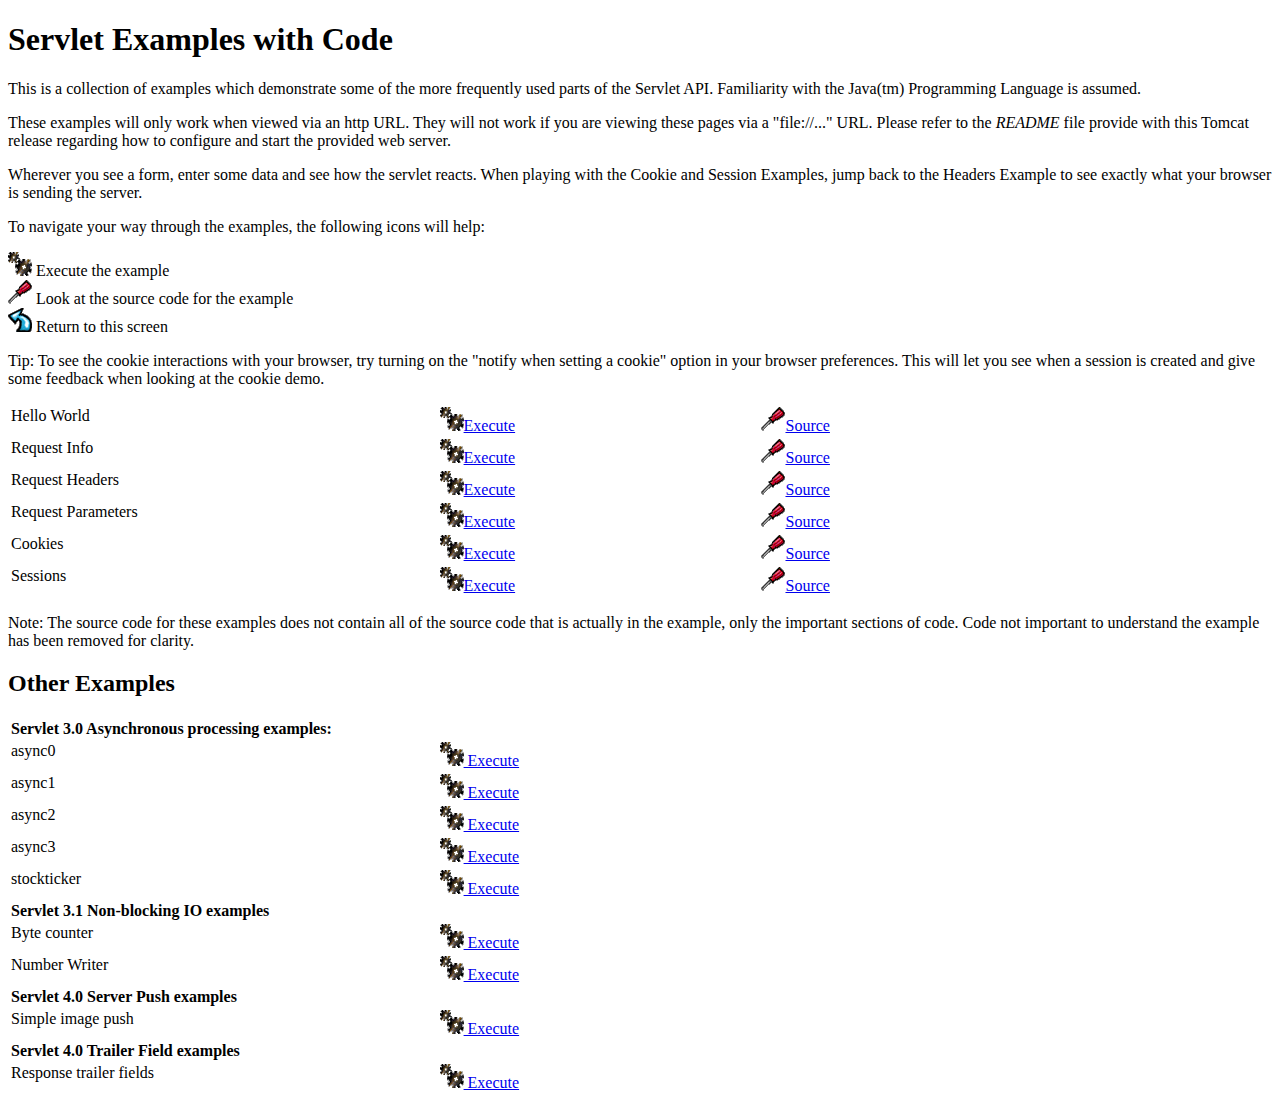
<file: tomcat/webapps/examples/servlets/index.html>
<!--
 Licensed to the Apache Software Foundation (ASF) under one or more
  contributor license agreements.  See the NOTICE file distributed with
  this work for additional information regarding copyright ownership.
  The ASF licenses this file to You under the Apache License, Version 2.0
  (the "License"); you may not use this file except in compliance with
  the License.  You may obtain a copy of the License at

      http://www.apache.org/licenses/LICENSE-2.0

  Unless required by applicable law or agreed to in writing, software
  distributed under the License is distributed on an "AS IS" BASIS,
  WITHOUT WARRANTIES OR CONDITIONS OF ANY KIND, either express or implied.
  See the License for the specific language governing permissions and
  limitations under the License.
-->
<!DOCTYPE html><html lang="en">
<head>
   <meta charset="UTF-8" />
   <meta name="Author" content="Anil K. Vijendran" />
   <title>Servlet Examples</title>
   <style type="text/css">
   img { border: 0; }
   th { text-align: left; }
   tr { vertical-align: top; }
   </style>
</head>
<body>
<h1>Servlet
Examples with Code</h1>
<p>This is a collection of examples which demonstrate some of the more
frequently used parts of the Servlet API. Familiarity with the Java(tm)
Programming Language is assumed.
<p>These examples will only work when viewed via an http URL. They will
not work if you are viewing these pages via a "file://..." URL. Please
refer to the <i>README</i> file provide with this Tomcat release regarding
how to configure and start the provided web server.
<p>Wherever you see a form, enter some data and see how the servlet reacts.
When playing with the Cookie and Session Examples, jump back to the Headers
Example to see exactly what your browser is sending the server.
<p>To navigate your way through the examples, the following icons will
help:</p>
<ul style="list-style-type: none; padding-left: 0;">
<li><img src="images/execute.gif" alt=""> Execute the example</li>
<li><img src="images/code.gif" alt=""> Look at the source code for the example</li>
<li><img src="images/return.gif" alt=""> Return to this screen</li>
</ul>

<p>Tip: To see the cookie interactions with your browser, try turning on
the "notify when setting a cookie" option in your browser preferences.
This will let you see when a session is created and give some feedback
when looking at the cookie demo.</p>
<table style="width: 85%;" >
<tr>
<td>Hello World</td>

<td style="width: 30%;"><a href="servlet/HelloWorldExample"><img SRC="images/execute.gif" alt=""></a><a href="servlet/HelloWorldExample">Execute</a></td>

<td style="width: 30%;"><a href="helloworld.html"><img SRC="images/code.gif" alt=""></a><a href="helloworld.html">Source</a></td>
</tr>

<tr>
<td>Request Info</td>

<td style="width: 30%;"><a href="servlet/RequestInfoExample"><img SRC="images/execute.gif" alt=""></a><a href="servlet/RequestInfoExample">Execute</a></td>

<td style="width: 30%;"><a href="reqinfo.html"><img SRC="images/code.gif" alt=""></a><a href="reqinfo.html">Source</a></td>
</tr>

<tr>
<td>Request Headers</td>

<td style="width: 30%;"><a href="servlet/RequestHeaderExample"><img SRC="images/execute.gif" alt=""></a><a href="servlet/RequestHeaderExample">Execute</a></td>

<td style="width: 30%;"><a href="reqheaders.html"><img SRC="images/code.gif" alt=""></a><a href="reqheaders.html">Source</a></td>
</tr>

<tr>
<td>Request Parameters</td>

<td style="width: 30%;"><a href="servlet/RequestParamExample"><img SRC="images/execute.gif" alt=""></a><a href="servlet/RequestParamExample">Execute</a></td>

<td style="width: 30%;"><a href="reqparams.html"><img SRC="images/code.gif" alt=""></a><a href="reqparams.html">Source</a></td>
</tr>

<tr>
<td>Cookies</td>

<td style="width: 30%;"><a href="servlet/CookieExample"><img SRC="images/execute.gif" alt=""></a><a href="servlet/CookieExample">Execute</a></td>

<td style="width: 30%;"><a href="cookies.html"><img SRC="images/code.gif" alt=""></a><a href="cookies.html">Source</a></td>
</tr>

<tr>
<td>Sessions</td>

<td style="width: 30%;"><a href="servlet/SessionExample"><img SRC="images/execute.gif" alt=""></a><a href="servlet/SessionExample">Execute</a></td>

<td style="width: 30%;"><a href="sessions.html"><img SRC="images/code.gif" alt=""></a><a href="sessions.html">Source</a></td>
</tr>
</table>

<p>Note: The source code for these examples does not contain all of the
source code that is actually in the example, only the important sections
of code. Code not important to understand the example has been removed
for clarity.</p>

<h2>Other Examples</h2>
<table style="width: 85%;" >

<tr>
  <th colspan="3">Servlet 3.0 Asynchronous processing examples:</th>
</tr>
<tr>
  <td>async0</td>
  <td style="width: 30%;">
    <a href="../async/async0"><img SRC="images/execute.gif" alt=""> Execute</a>
  </td>
  <td style="width: 30%;"></td>
</tr>
<tr>
  <td>async1</td>
  <td style="width: 30%;">
    <a href="../async/async1"><img SRC="images/execute.gif" alt=""> Execute</a>
  </td>
  <td style="width: 30%;"></td>
</tr>
<tr>
  <td>async2</td>
  <td style="width: 30%;">
    <a href="../async/async2"><img SRC="images/execute.gif" alt=""> Execute</a>
  </td>
  <td style="width: 30%;"></td>
</tr>
<tr>
  <td>async3</td>
  <td style="width: 30%;">
    <a href="../async/async3"><img SRC="images/execute.gif" alt=""> Execute</a>
  </td>
  <td style="width: 30%;"></td>
</tr>
<tr>
  <td>stockticker</td>
  <td style="width: 30%;">
    <a href="../async/stockticker"><img SRC="images/execute.gif" alt=""> Execute</a>
  </td>
  <td style="width: 30%;"></td>
</tr>

<tr>
  <th colspan="3">Servlet 3.1 Non-blocking IO examples</th>
</tr>
<tr>
  <td>Byte counter</td>
  <td style="width: 30%;">
    <a href="nonblocking/bytecounter.html"><img src="images/execute.gif" alt=""> Execute</a>
  </td>
  <td style="width: 30%;"></td>
</tr>
<tr>
  <td>Number Writer</td>
  <td style="width: 30%;">
    <a href="nonblocking/numberwriter"><img src="images/execute.gif" alt=""> Execute</a>
  </td>
  <td style="width: 30%;"></td>
</tr>

<tr>
  <th colspan="3">Servlet 4.0 Server Push examples</th>
</tr>
<tr>
  <td>Simple image push</td>
  <td style="width: 30%;">
    <a href="serverpush/simpleimage"><img src="images/execute.gif" alt=""> Execute</a>
  </td>
  <td style="width: 30%;"></td>
</tr>

<tr>
  <th colspan="3">Servlet 4.0 Trailer Field examples</th>
</tr>
<tr>
  <td>Response trailer fields</td>
  <td style="width: 30%;">
    <a href="trailers/response"><img src="images/execute.gif" alt=""> Execute</a>
  </td>
  <td style="width: 30%;"></td>
</tr>

</table>

</body>
</html>
</file>
<file: tomcat/webapps/docs/images/docs-stylesheet.css>
@charset "utf-8";
/*
  Licensed to the Apache Software Foundation (ASF) under one or more
  contributor license agreements.  See the NOTICE file distributed with
  this work for additional information regarding copyright ownership.
  The ASF licenses this file to You under the Apache License, Version 2.0
  (the "License"); you may not use this file except in compliance with
  the License.  You may obtain a copy of the License at

      http://www.apache.org/licenses/LICENSE-2.0

  Unless required by applicable law or agreed to in writing, software
  distributed under the License is distributed on an "AS IS" BASIS,
  WITHOUT WARRANTIES OR CONDITIONS OF ANY KIND, either express or implied.
  See the License for the specific language governing permissions and
  limitations under the License.
*/

/* Fonts */
@import url("fonts/fonts.css");

/* General style */

h1, h2, h3, h4, h5, h6, th {
  font-weight: 600;
}

body {
  margin: 0;
}

body, input {
  font-family: 'Open Sans', sans-serif;
  font-size: 10.5pt;
}

code, pre {
  font-family: Consolas, monospace;
}

img {
  border: 0;
}

table {
  border-collapse: collapse;
  text-align: left;
}
table *:not(table) {
  /* Prevent border-collapsing for table child elements like <div> */
  border-collapse: separate;
}

th {
  text-align: left;
}

main {
  /* Remove this once all IEs support <main> element */
  display: block;
}


/* Layout */

#wrapper {
  min-width: 400px;
}

#header {
  border-bottom: 1px solid #bbb;
}

@media not print {
    #header {
        box-shadow: 0 0 7px #aaa;
    }
}

#header > div {
  padding-left: 15px;
  padding-right: 15px;

  /* Work-around for old browsers: */
  background-color: #F8F3E4;
  background: linear-gradient(to bottom, #ffffff -10%, #F8F3E4 100%);
  position: relative;
}

#header .logo {
  float: left;
  padding-top: 10px;
  min-width: 190px;
}

#header .logo  img{
  /* To avoid that the Font Descender being added to the parent div's height */
  vertical-align: middle;
}

#header .asfLogo {
  float: right;
  position: relative;
  top: 8px;
}

#header h1 {
  margin-top: 0.6em;
  margin-bottom: 0;
}

#header .versionInfo {
  font-size: 13pt;
  margin-bottom: 1em;
}

#middle {
  display: table;
  table-layout: fixed;
  margin: 0;
  width: 100%;
}
#middle > div { display: table-row; }
#middle > div > div { display: table-cell; vertical-align: top; }



#mainLeft {
  width: 190px;
}

#mainLeft > div {
  margin-top: -1px; /* to overwrite border of element above */
  padding-left: 16px;
  padding-right: 14px;
  padding-top: 6px;
  padding-bottom: 15px;
  background-color: #F8F3E4;
  border-right: 1px solid #bbb;
  border-bottom: 1px solid #bbb;
  font-size: 10pt;
  border-bottom-right-radius: 20px;
  box-shadow: 0 0 5px #aaa;
}

#mainLeft h2 {
  margin-bottom: 0.2em;
  font-size: 1.2em;
}

#mainLeft ul {
  padding: 0;
  margin: 0;
  list-style-type: none;
}

#mainLeft ul a {
  text-indent: -0.6em;
  padding-left: 1.4em;
  display: block;
  text-decoration: none;
  color: #444;
}
#mainLeft ul a:hover {
  color: #000;
  background-color: #D1c9b9;
}

#mainRight {
  padding-left: 14px;
  padding-right: 20px;

}

#footer {
  margin-top: 30px;
  padding-top: 20px;
  padding-bottom: 20px;
  padding-left: 20px;
  padding-right: 20px;
  border-top: 1px solid #ccc;
  color: #444;
  text-align: center;
  /* font-style: italic; */
  font-size: 9pt;
}


/* Content */

#content div.text {
  padding-left: 1em;
  padding-left: 1em;
}

#content h3, #content h4, #content h5, #content h6 {
  padding-left: 5px;
  padding-right: 5px;
  background-color: #eaeaea;
}

@media not print {
    #content h3, #content h4, #content h5, #content h6 {
        border: 1px solid #ccc;
        border-radius: 4px;
    }
}

#content h4, #content h5, #content h6 {
  background-color: #f6f6f6;
}

code {
  background-color: rgb(224,255,255);
}

div.codeBox pre code, code.attributeName, code.propertyName, code.noHighlight, .noHighlight code {
  background-color: transparent;
}
div.codeBox {
  overflow: auto;
  margin: 1em 0;
}
div.codeBox pre {
  margin: 0;
  padding: 4px;
  border: 1px solid #999;
  border-radius: 5px;
  background-color: #eff8ff;
  display: table; /* To prevent <pre>s from taking the complete available width. */
  /*
  When it is officially supported, use the following CSS instead of display: table
  to prevent big <pre>s from exceeding the browser window:
  max-width: available;
  width: min-content;
  */
}

div.codeBox pre.wrap {
  white-space: pre-wrap;
}


table.defaultTable tr, table.detail-table tr {
    border: 1px solid #CCC;
}

table.defaultTable tr:nth-child(even), table.detail-table tr:nth-child(even) {
    background-color: #FAFBFF;
}

table.defaultTable tr:nth-child(odd), table.detail-table tr:nth-child(odd) {
    background-color: #EEEFFF;
}

table.defaultTable th, table.detail-table th {
  background-color: #88b;
  color: #fff;
}

table.defaultTable th, table.defaultTable td, table.detail-table th, table.detail-table td {
  padding: 5px 8px;
}


p.notice {
  border: 1px solid rgb(255, 0, 0);
  background-color: rgb(238, 238, 238);
  color: rgb(0, 51, 102);
  padding: 0.5em;
  margin: 1em 2em 1em 1em;
}


/* Changelog-Styles */

ul.changelog {
  padding-left: 1em;
  list-style-type: none;
}

ul.changelog  li{
  padding-top: 5px;
  padding-bottom: 5px;
}

ul.changelog img {
  vertical-align: middle
}


/* Printer-only Styles */
@media print {
    .noPrint { display: none; }
    #middle > div > div#mainLeft { display: none; }
    a { color: inherit; text-decoration: none; }
}

/* Fix for Comments section which contains a <h4> */
#comments_thread h1, #comments_thread h2, #comments_thread h3, #comments_thread h4, #comments_thread h5, #comments_thread h6 {
    border: none;
    background-color: transparent;
}
</file>
